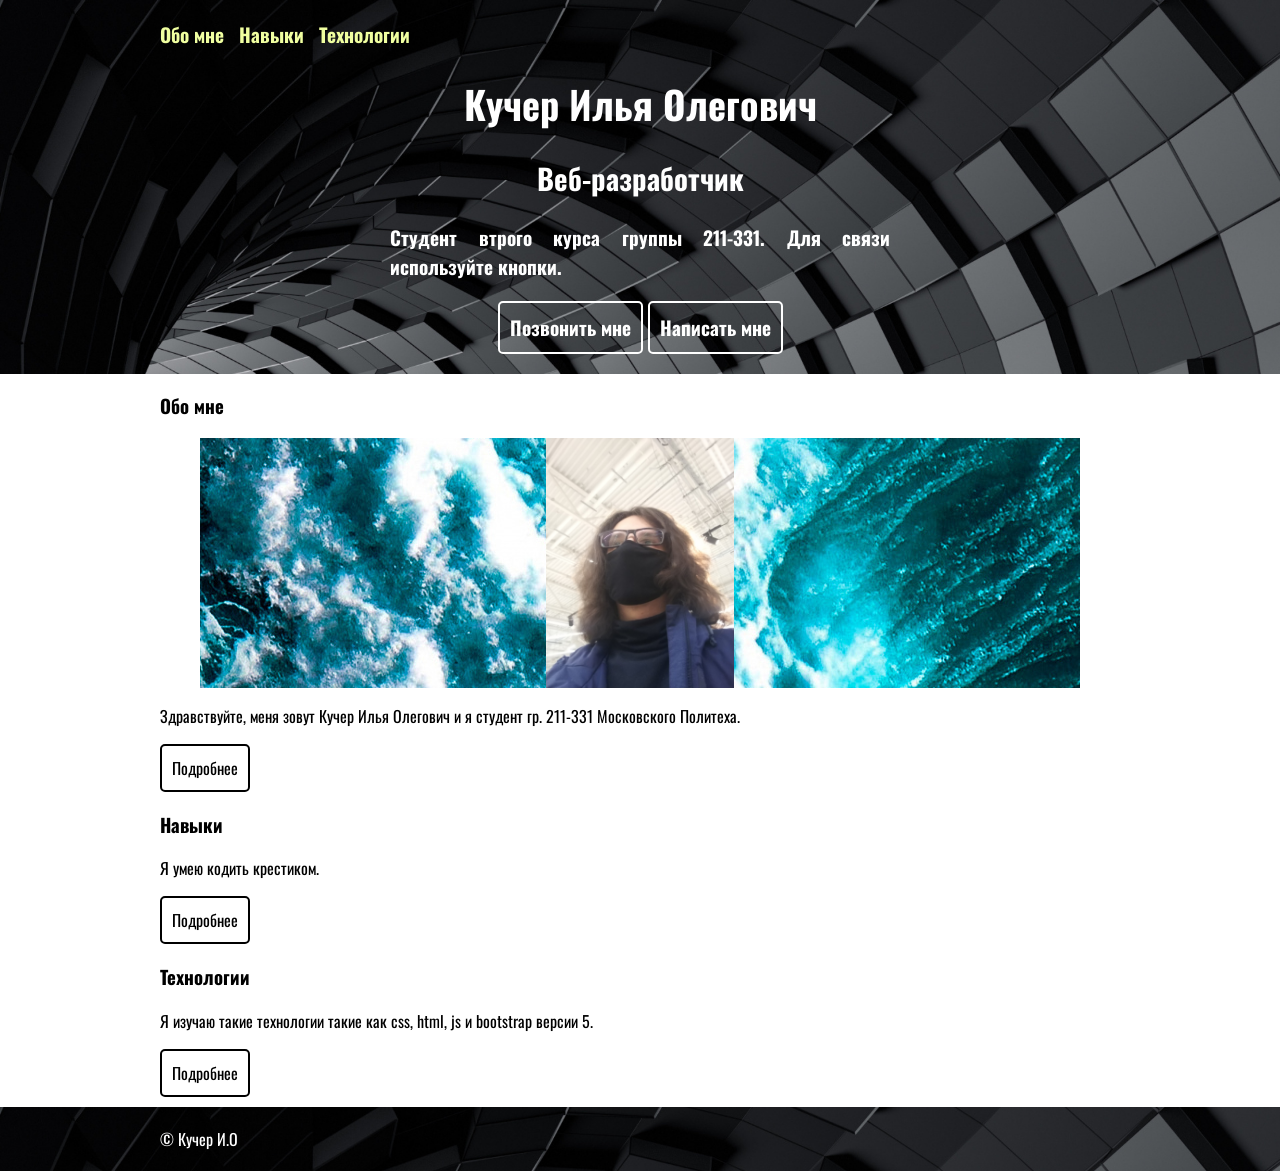
<file: lab1/index.html>
<!DOCTYPE html>
<html lang="ru">

<head>
    <meta charset="UTF-8">
    <title>Веб-разработчик Кучер И.О.</title>
    <link rel="stylesheet" href="style.css">
    <link rel="preconnect" href="https://fonts.googleapis.com">
    <link rel="preconnect" href="https://fonts.gstatic.com" crossorigin>
    <link href="https://fonts.googleapis.com/css2?family=Oswald:wght@300&display=swap" rel="stylesheet">
</head>

<body>
    <header class="header">
        <div class="container">
            <nav class="main-menu">
                <ul>
                    <li><a href="#about"> Обо мне</a></li>
                    <li><a href="#skills">Навыки</a></li>
                    <li><a href="#technologies">Технологии</a></li>
                </ul>
            </nav>
        </div>
        <div class="text-center">
            <h1>Кучер Илья Олегович</h1>
            <h2>Веб-разработчик</h2>
            <p class="w-50 mx-auto">Студент втрого курса группы 211-331. Для связи используйте кнопки.</p>
            <a class="btn contact-me-btn btn" href="tel:88005553535">Позвонить мне</a>
            <a class="btn contact-me-btn btn" href="mailto:kucher.iliya@yandex.ru">Написать мне</a>
        </div>
    </header>

    <main>
        <div class="container">
            <section id="about">
                <h3>Обо мне</h3>
                <figure class="avatar">
                    <img src="images/person.jpg" alt="person">
                </figure>
                <p>Здравствуйте, меня зовут Кучер Илья Олегович и я студент гр. 211-331 Московского Политеха.</p>
                <a href="about.html" class="btn"> Подробнее</a>
            </section>

            <section id="skills">
                <h3>Навыки</h3>
                <p>Я умею кодить крестиком.</p>
                <a href="skills.html" class="btn">Подробнее</a>
            </section>

            <section id="technologies">
                <h3>Технологии</h3>
                <p>Я изучаю такие технологии такие как css, html, js и bootstrap версии 5.</p>
                <a href="technologies.html" class="btn">Подробнее</a>
            </section>
        </div>
    </main>

    <footer class="footer">
        <div class="container">
            &copy; Кучер И.О
        </div>
    </footer>
</body>

</html>
</file>
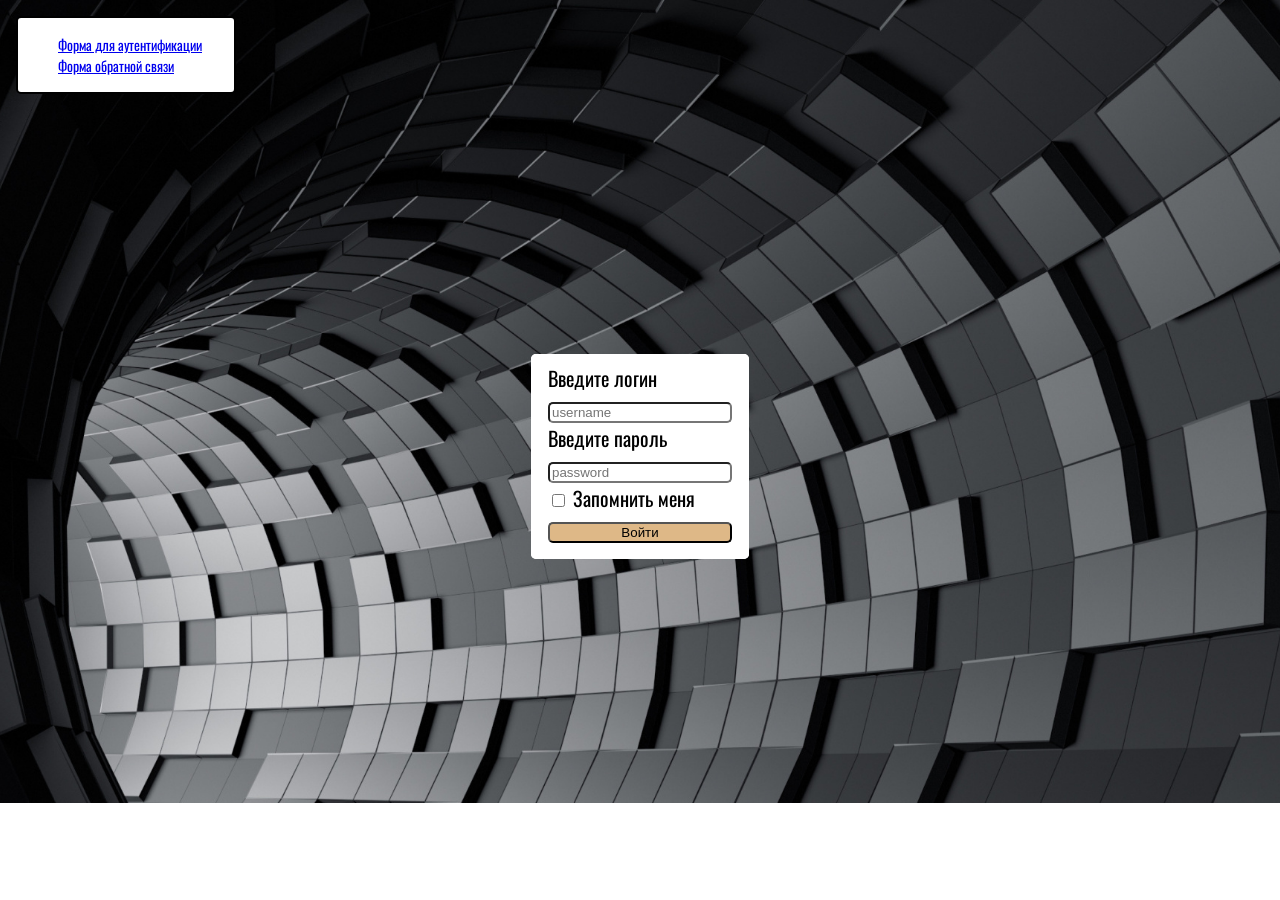
<file: lab2/index.html>
<!DOCTYPE html>
<html lang="ru">

<head>
	<meta charset="UTF-8">
	<meta http-equiv="X-UA-Compatible" content="IE=edge">
	<meta name="viewport" content="width=device-width, initial-scale=1.0">
	<title>Форма для аутентификации</title>
	<link rel="stylesheet" href="style.css">
	<link rel="preconnect" href="https://fonts.googleapis.com">
	<link rel="preconnect" href="https://fonts.gstatic.com" crossorigin>
	<link href="https://fonts.googleapis.com/css2?family=Oswald:wght@300&display=swap" rel="stylesheet">
</head>

<body>
	<main>
		<div class="section1">
			<div>
				<nav>
					<ul>
						<li class="li"><a href="index.html">Форма для аутентификации</a></li>
						<li class="li"><a href="index1.html">Форма обратной связи</a></li>
					</ul>
				</nav>
			</div>
		</div>
		<div class="section2 flex-center">
			<fieldset class="fieldset1 input-field">
				<form method="post" action="https://httpbin.org/post" enctype="multipart/form-data">
					<div>
						<label for="login">Введите логин</label>
						<br>
						<input class="input1" type="text" id="login" name="login" placeholder="username" required>
					</div>
					<div>
						<label for="password">Введите пароль</label>
						<br>
						<input class="input1" type="text" id="password" name="password" placeholder="password" required>
					</div>
					<div>
						<input type="checkbox" name="remember_me" id="remember_me" value="true">
						<label for="remember_me">Запомнить меня</label>
					</div>
					<button class="btn" type="submit">Войти</button>
				</form>
			</fieldset>
		</div>
	</main>
</body>

</html>
</file>
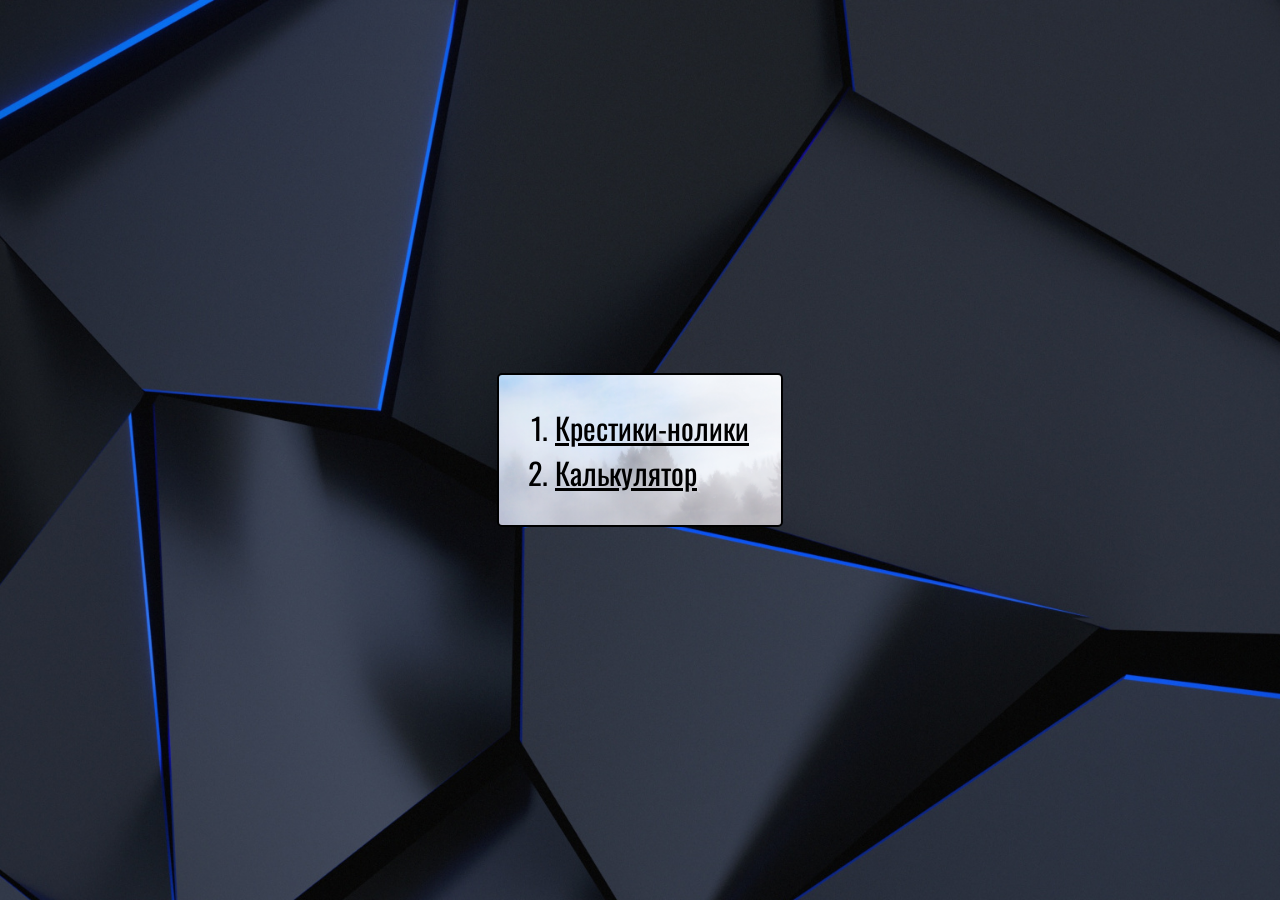
<file: lab4/index.html>
<!DOCTYPE html>
<html lang="ru">

<head>
    <meta charset="UTF-8">
    <meta name="viewport" content="width=device-width, initial-scale=1.0">
    <title>Лабораторная работа №4 | ОВТ</title>
    <link rel="stylesheet" href="style.css">
    <link href="https://fonts.googleapis.com/css2?family=Oswald:wght@300&display=swap" rel="stylesheet">
</head>

<body>
    <main>
        <div>
            <ol>
                <li>
                    <a href="tic-tac-toe/index.html">Крестики-нолики</a>
                </li>
                <li>
                    <a href="calc/index.html">Калькулятор</a>
                </li>
            </ol>
        </div>
    </main>
</body>

</html>
</file>
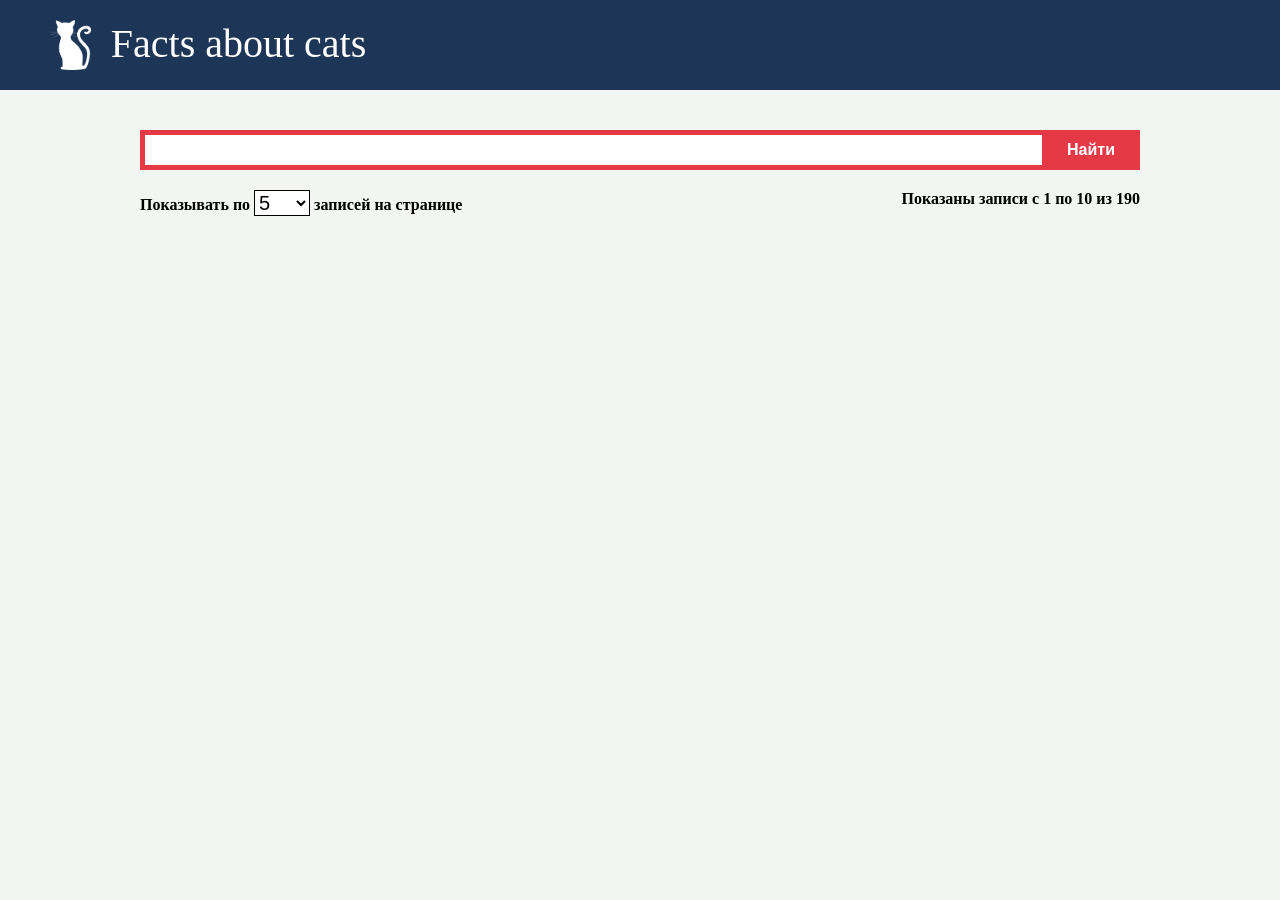
<file: lab5/index.html>
<!DOCTYPE html>
<html lang="en">

<head>
    <meta charset="UTF-8">
    <meta name="viewport" content="width=device-width, initial-scale=1.0">
    <title>Cats facts</title>
    <link rel="stylesheet" href="style.css">
    <script defer src="main.js"></script>
</head>

<body>
    <header class="header">
        <nav>
            <img class="logo" src="images/cat_white.png" alt="logo">
            <div class="title">Facts about cats</div>
        </nav>
    </header>
    <main>
        <div class="container">
            <!-- Элемент поиска -->
            <div class="search-container">
                <!-- Поле поиска и автодополнения -->
                <div class="search-form">
                    <input type="text" class="search-field">
                    <!--  Список элементов для автодополнения запроса -->
                    <div class="list-auto-completion hidden" id="list"
                        data-url="http://cat-facts-api.std-900.ist.mospolytech.ru/autocomplete">

                    </div>
                </div>
                <button class="search-btn">Найти</button>

            </div>
            <div class="pagination-info">
                <span>
                    Показывать по
                    <select name="per-page" class="per-page-btn">
                        <option selected>5</option>
                        <option>10</option>
                        <option>15</option>
                        <option>20</option>
                        <option>25</option>
                        <option>50</option>
                        <option>100</option>
                    </select>
                    записей на странице
                </span>
                <span class="current-interval-info">
                    Показаны записи с <span class="current-interval-start">1</span> по <span
                        class="current-interval-end">10</span> из <span class="total-count">190</span>
                </span>
            </div>
            <div class="facts-list" data-url="http://cat-facts-api.std-900.ist.mospolytech.ru/facts">
                <!-- Список фактов -->
            </div>
            <div class="pagination">
                <!-- Навигация по страницам -->
            </div>
        </div>
    </main>
</body>

</html>
</file>
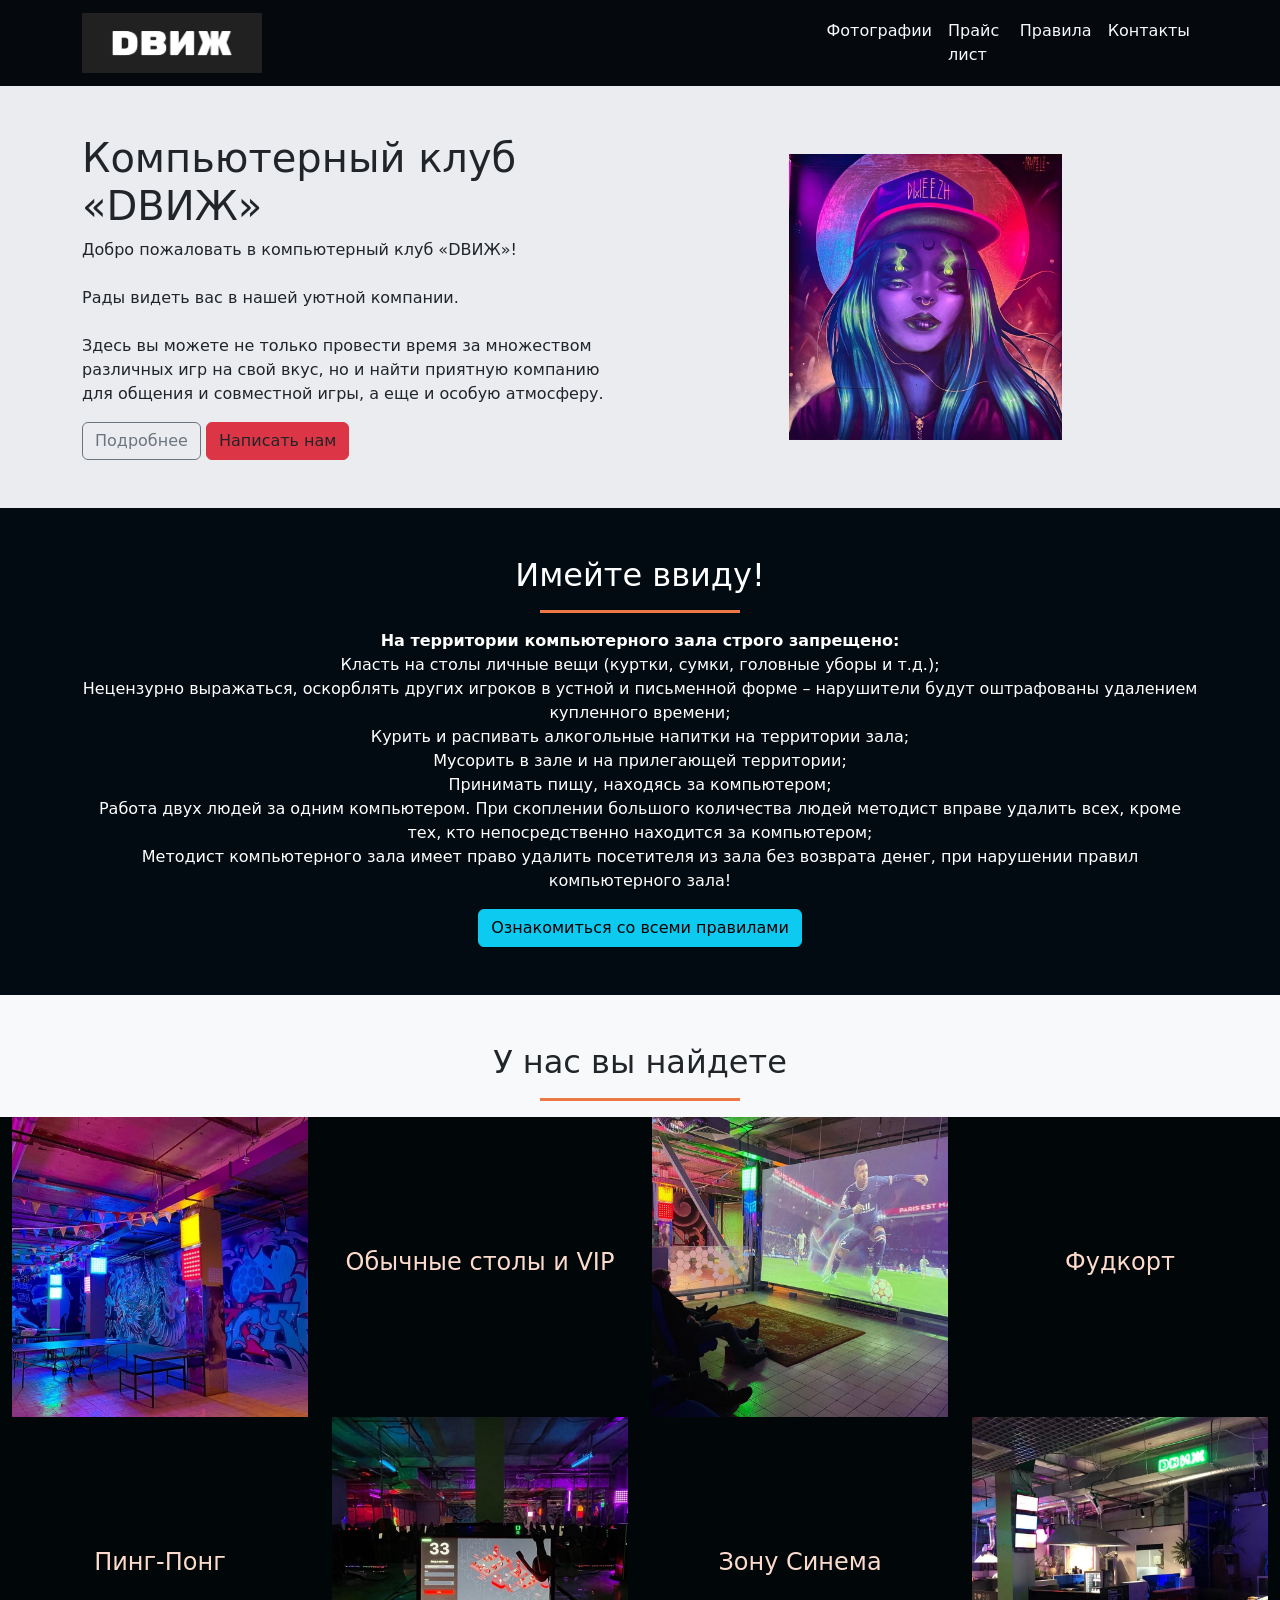
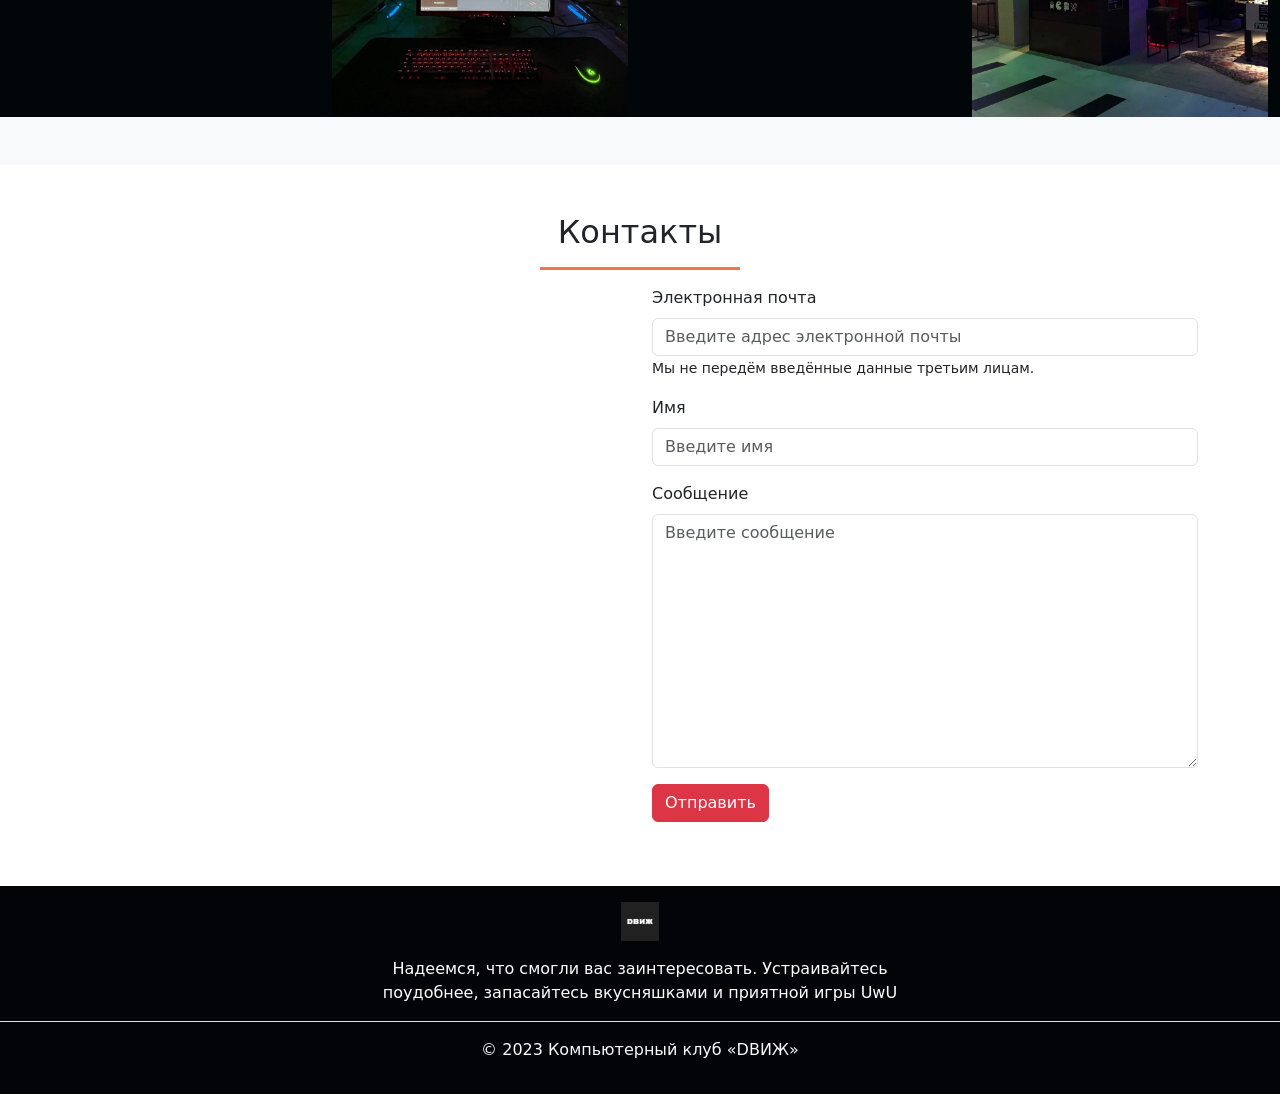
<file: lab6/index.html>
<!doctype html>
<html lang="ru">

<head>
    <meta charset="utf-8">
    <meta name="viewport" content="width=device-width, initial-scale=1">
    <title>Компьютерный клуб «DВИЖ»</title>
    <link href="https://cdn.jsdelivr.net/npm/bootstrap@5.2.2/dist/css/bootstrap.min.css" rel="stylesheet"
        integrity="sha384-Zenh87qX5JnK2Jl0vWa8Ck2rdkQ2Bzep5IDxbcnCeuOxjzrPF/et3URy9Bv1WTRi" crossorigin="anonymous">
    <link rel="stylesheet" href="https://cdn.jsdelivr.net/npm/bootstrap-icons@1.10.2/font/bootstrap-icons.css">
    <link rel="stylesheet" href="style.css">
</head>

<body>
    <header class="background-color-header">
        <nav class="navbar navbar-expand-lg">
            <div class="container">
                <a class="navbar-brand" href="#">
                    <img class="w-25" src="images/dvizh.jpg" alt="logo">
                </a>
                <button class="navbar-toggler" type="button" data-bs-toggle="collapse"
                    data-bs-target="#navbarSupportedContent" aria-controls="navbarSupportedContent"
                    aria-expanded="false" aria-label="Toggle navigation">
                    <span class="navbar-toggler-icon"></span>
                </button>
                <div class="collapse navbar-collapse justify-content-end" id="navbarSupportedContent">
                    <ul class="navbar-nav mb-2 mb-lg-0">
                        <li class="nav-item">
                            <a class="nav-link text-light" href="#">Фотографии</a>
                        </li>
                        <li class="nav-item">
                            <a class="nav-link text-light" href="#">Прайс лист</a>
                        </li>
                        <li class="nav-item">
                            <a class="nav-link text-light" href="#">Правила</a>
                        </li>
                        <li class="nav-item">
                            <a class="nav-link text-light" href="#">Контакты</a>
                        </li>
                    </ul>
                </div>
            </div>
        </nav>
    </header>

    <main>
        <section class="hero py-5">
            <div class="container">
                <div class="row">
                    <div class="col-lg-6">
                        <h1>Компьютерный клуб «DВИЖ»</h1>
                        <p>Добро пожаловать в компьютерный клуб «DВИЖ»!
                            <br><br>
                            Рады видеть вас в нашей уютной компании.
                            <br><br>
                            Здесь вы можете не только провести время за множеством различных игр на свой вкус, но и найти приятную компанию для
                            общения и совместной игры, а еще и особую атмосферу.
                        </p>
                        <button class="btn btn-outline-secondary">Подробнее</button>
                        <button class="btn btn-danger text-dark">Написать нам</button>
                    </div>
                    <div class="col-lg-6 d-flex justify-content-center align-items-center">
                        <img class="img-fluid w-50" src="images/girlll.о.png" alt="web-dev">
                    </div>
                </div>
            </div>
        </section>

        <section class="call-to-action py-5">
            <div class="container text-center">
                <h2>Имейте ввиду!</h2>
                <div class="heading-line mx-auto my-3"></div>
                <p><strong>На территории компьютерного зала строго запрещено:</strong>
                    <br>
                    Класть на столы личные вещи (куртки, сумки, головные уборы и т.д.);
                    <br>
                    Нецензурно выражаться, оскорблять других игроков в устной и письменной форме – нарушители будут оштрафованы удалением купленного времени;
                    <br>
                    Курить и распивать алкогольные напитки на территории зала;
                    <br>
                    Мусорить в зале и на прилегающей территории;
                    <br>
                    Принимать пищу, находясь за компьютером;
                    <br>
                    Работа двух людей за одним компьютером. При скоплении большого количества людей методист вправе удалить всех, кроме тех, кто непосредственно находится за компьютером;
                    <br>
                    Методист компьютерного зала имеет право удалить посетителя из зала без возврата денег, при нарушении правил компьютерного зала!
                </p>
                <button class="btn btn-info">Ознакомиться со всеми правилами</button>
            </div>
        </section>

        <section class="technologies bg-light">
            <div class="container-fluid py-5">
                <h2 class="text-center">У нас вы найдете</h2>
                <div class="heading-line mx-auto my-3"></div>
                <div class="row background-color">
                    <div class="col-lg-3 col-md-6 d-flex justify-content-center align-items-center">
                        <img class="img-fluid" src="images/XXXL.jpg" alt="html_image">
                    </div>
                    <div class="col-lg-3 col-md-6 d-flex justify-content-center align-items-center">
                        <h4>Обычные столы и VIP</h4>
                    </div>
                    <div class="col-lg-3 col-md-6 d-flex justify-content-center align-items-center">
                        <img class="img-fluid" src="images/sinema.jpg" alt="js_image">
                    </div>
                    <div class="col-lg-3 col-md-6 d-flex justify-content-center align-items-center">
                        <h4>Фудкорт</h4>
                    </div>
                    <div class="col-lg-3 col-md-6 d-flex justify-content-center align-items-center">
                        <h4>Пинг-Понг</h4>
                    </div>
                    <div class="col-lg-3 col-md-6 d-flex justify-content-center align-items-center">
                        <img class="img-fluid" src="images/priority-headline-background.png" alt="bootstrap_image">
                    </div>
                    <div class="col-lg-3 col-md-6 d-flex justify-content-center align-items-center">
                        <h4>Зону Синема</h4>
                    </div>
                    <div class="col-lg-3 col-md-6 d-flex justify-content-center align-items-center">
                        <img class="img-fluid" src="images/food.jpg" alt="http_image">
                    </div>
                </div>
            </div>
        </section>

        <section class="contacts py-5 ">
            <h2 class="text-center">Контакты</h2>
            <div class="heading-line mx-auto my-3"></div>

            <div class="container">
                <div class="row">
                    <div class="col-lg-6">
                        <iframe
                            src="https://www.google.com/maps/embed?pb=!1m14!1m8!1m3!1d1674.8653415122712!2d37.76142054006201!3d55.92030010695488!3m2!1i1024!2i768!4f13.1!3m3!1m2!1s0x46b531944c211987%3A0x44a8bfc4ac3b9e8b!2z0KTRgNC10LPQsNGC!5e0!3m2!1sru!2sru!4v1682502131804!5m2!1sru!2sru"
                            width="100%" height="500" style="border:0;" allowfullscreen="" loading="lazy"
                            referrerpolicy="no-referrer-when-downgrade"></iframe>
                    </div>
                    <div class="col-lg-6">
                        <form class="mt-5 mt-lg-0">
                            <div class="mb-3">
                                <label for="email" class="form-label">Электронная почта</label>
                                <input type="email" class="form-control" id="email"
                                    placeholder="Введите адрес электронной почты">
                                <small>Мы не передём введённые данные третьим лицам.</small>
                            </div>
                            <div class="mb-3">
                                <label for="username" class="form-label">Имя</label>
                                <input type="text" class="form-control" id="username" placeholder="Введите имя">
                            </div>
                            <div class="mb-3">
                                <label for="msg" class="form-label">Сообщение</label>
                                <textarea class="form-control" id="msg" placeholder="Введите сообщение"
                                    rows="10"></textarea>
                            </div>
                            <div class="mb-3 text-lg-start text-center">
                                <button class="btn btn-danger" type="buttton">Отправить</button>
                            </div>
                        </form>
                    </div>
                </div>
            </div>
        </section>
    </main>

    <footer class="footer py-3 text-center">
        <img class="size" src="images/dvizh1.jpg" alt="logo">
        <div class="container">
            <div class="row">
                <p class="col-lg-6 mx-auto mt-3 text-white text-center">Надеемся, что смогли вас заинтересовать.
                    Устраивайтесь поудобнее, запасайтесь вкусняшками и приятной игры UwU</p>
            </div>
        </div>
        <div class="border-top">
            <p class="text-light mt-3">&COPY; 2023 Компьютерный клуб «DВИЖ»</p>
        </div>
    </footer>

    <script src="https://cdn.jsdelivr.net/npm/bootstrap@5.2.2/dist/js/bootstrap.bundle.min.js"
        integrity="sha384-OERcA2EqjJCMA+/3y+gxIOqMEjwtxJY7qPCqsdltbNJuaOe923+mo//f6V8Qbsw3"
        crossorigin="anonymous"></script>
</body>

</html>
</file>
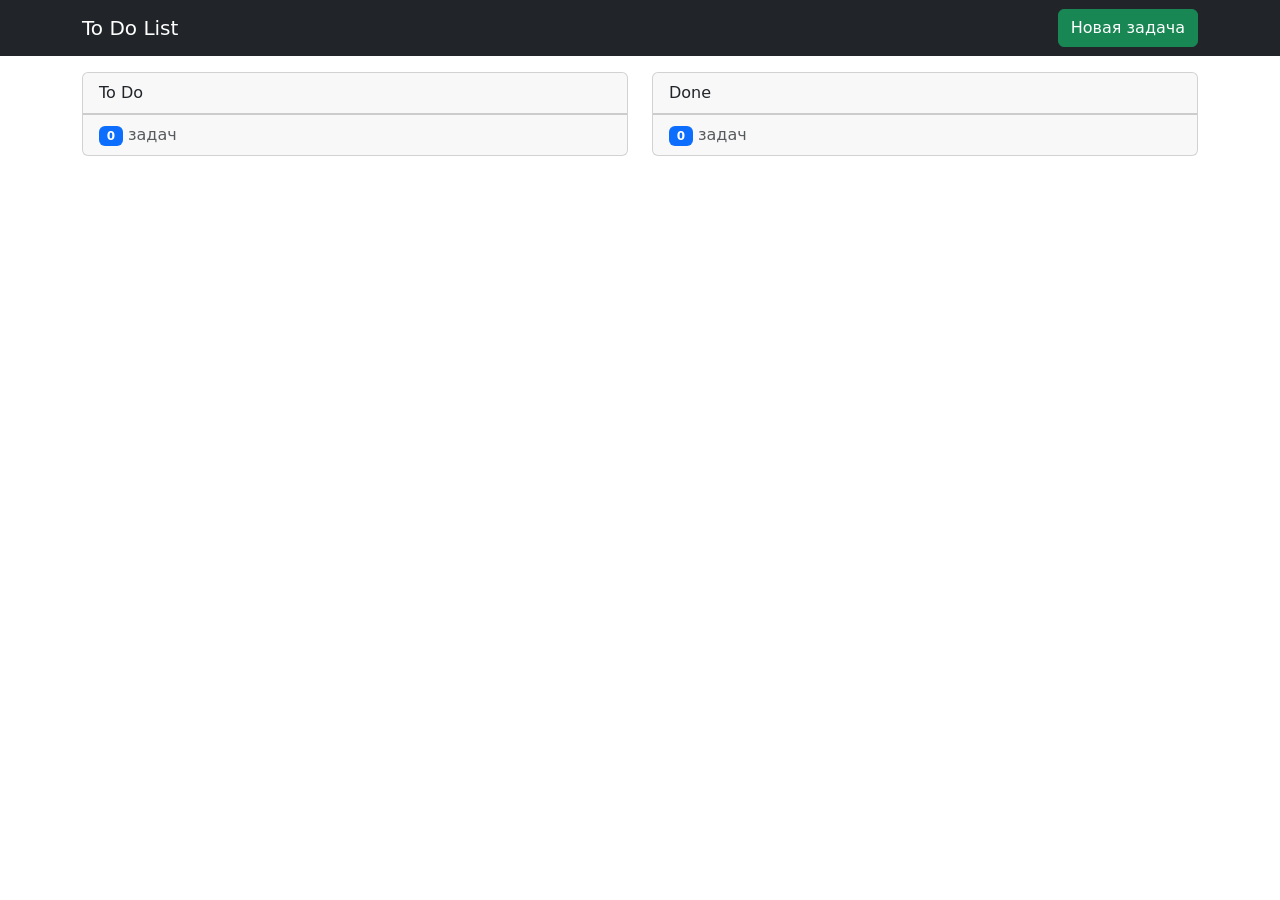
<file: to-do-list/index.html>
<!doctype html>
<html lang="ru">

<head>
    <!-- Required meta tags -->
    <meta charset="utf-8">
    <meta name="viewport" content="width=device-width, initial-scale=1 shrink-to-fit=no">
    <link href="https://cdn.jsdelivr.net/npm/bootstrap@5.3.0-alpha1/dist/css/bootstrap.min.css" rel="stylesheet"
        integrity="sha384-GLhlTQ8iRABdZLl6O3oVMWSktQOp6b7In1Zl3/Jr59b6EGGoI1aFkw7cmDA6j6gD" crossorigin="anonymous">
    <!-- <link rel="stylesheet" href="https://cdnjs.cloudflare.com/ajax/libs/font-awesome/css/font-awesome/6.2.1/css/fontawesome.min.css"> -->
    <link rel="stylesheet" href="https://cdn.jsdelivr.net/npm/bootstrap-icons@1.10.3/font/bootstrap-icons.css">
    <link rel="stylesheet" href="style.css">
    <script src="script.js" defer></script>
    <title>To Do List</title>
</head>

<body>
    <header>
        <nav class="navbar bg-dark" data-bs-theme="dark">
            <div class="container">
                <a class="navbar-brand" href="#">To Do List</a>
                <button class="btn btn-success ms-auto" type="button" data-bs-toggle="modal" data-bs-target="#new-task"
                    data-action="create">Новая задача</button>
            </div>
        </nav>
    </header>

    <!-- Уведомления -->
    <div class="alerts">
        <div class="alert alert-success alert-dismissible fade show d-none" role="alert">
            Успешно!
            <button type="button" class="btn-close" data-bs-dismiss="alert" aria-label="Close"></button>
        </div>

        <div class="alert alert-danger alert-dismissible fade show d-none" role="alert">
            Ошибка: <span class="error"></span>
            <button type="button" class="btn-close" data-bs-dismiss="alert" aria-label="Close"></button>
        </div>
    </div>

    <!-- Контент -->
    <div class="container mt-3">
        <div class="row ">
            <div class="col-6">
                <div class="card">
                    <div class="card-header">
                        To Do
                    </div>
                    <div class="card-body p-0" id="ToDo">
                        <ul class="list-group list-group-flush">

                        </ul>
                    </div>
                    <div class="card-footer text-muted">
                        <span class="counter-tasks badge text-bg-primary">0</span> задач
                    </div>
                </div>
            </div>

            <div class="col-6">
                <div class="card">
                    <div class="card-header">
                        Done
                    </div>
                    <div class="card-body p-0" id="Done">
                        <ul class="list-group list-group-flush">

                        </ul>
                    </div>
                    <div class="card-footer text-muted">
                        <span class="counter-tasks badge text-bg-primary">0</span> задач
                    </div>
                </div>
            </div>
        </div>
    </div>

    <!-- Модальное окно Новая задача -->
    <div class="modal fade" id="new-task" tabindex="-1" aria-labelledby="newTaskLabel" aria-hidden="true">
        <div class="modal-dialog modal-dialog-centered modal-lg">
            <div class="modal-content">
                <div class="modal-header">
                    <h1 class="modal-title fs-5" id="newTaskLabel">Создание новой задачи</h1>
                    <button type="button" class="btn-close" data-bs-dismiss="modal" aria-label="Close"></button>
                </div>
                <div class="modal-body">
                    <form>
                        <div class="row mb-3">
                            <div class="col-md-4">
                                <label for="task-name" class="col-form-label">Название задачи</label>
                            </div>
                            <div class="col-md-8">
                                <input class="form-control" type="text" id="task-name" name="task-name">
                            </div>
                        </div>

                        <div class="row mb-3">
                            <div class="col-md-4">
                                <label for="task-desc" class="col-form-label">Описание задачи</label>
                            </div>
                            <div class="col-md-8">
                                <textarea class="form-control" type="text" id="task-desc" name="task-desc" cols="30"
                                    rows="10"></textarea>
                            </div>
                        </div>

                        <div class="row mb-3">
                            <div class="col-md-4">
                                <label for="task-status" class="col-form-label">Статус</label>
                            </div>
                            <div class="col-md-8">
                                <select class="form-select" id="task-status" name="task-status">
                                    <option value="to-do">To Do</option>
                                    <option value="done">Done</option>
                                </select>
                            </div>
                        </div>
                        <input type="hidden" name="action">
                        <input type="hidden" name="task-id">
                    </form>
                </div>
                <div class="modal-footer">
                    <button type="button" class="btn btn-secondary" data-bs-dismiss="modal">Отмена</button>
                    <button type="button" class="btn btn-primary create-new-task"
                        data-bs-dismiss="modal">Создать</button>
                </div>
            </div>
        </div>
    </div>

    <!-- Модальное окно Удаление задачи -->
    <div class="modal fade" id="del-task" tabindex="-1" aria-labelledby="delTaskLabel" aria-hidden="true">
        <div class="modal-dialog modal-dialog-centered modal-lg">
            <div class="modal-content">
                <div class="modal-header">
                    <h1 class="modal-title fs-5" id="delTaskLabel">Удаление задачи</h1>
                    <button type="button" class="btn-close" data-bs-dismiss="modal" aria-label="Close"></button>
                </div>
                <div class="modal-body">
                    <p>Вы уверены, что хотите удалить задачу
                        <span class="name-task"></span> ?
                    </p>
                    <form>
                        <input type="hidden" name="task-id">
                    </form>
                </div>
                <div class="modal-footer">
                    <button type="button" class="btn btn-secondary" data-bs-dismiss="modal">Нет</button>
                    <button type="button" class="btn btn-danger delete-task-btn" data-bs-dismiss="modal">Да</button>
                </div>
            </div>
        </div>
    </div>

    <!-- шаблон задачи -->
    <template id="task-template">
        <li class="list-group-item d-flex task">
            <div class="task-name"></div>
            <div class="actions ms-auto">
                <i class="bi bi-arrow-left arrow"></i>
                <i class="bi bi-eye" data-bs-toggle="modal" data-bs-target="#new-task" data-action="show"></i>
                <i class="bi bi-pencil-fill" data-bs-toggle="modal" data-bs-target="#new-task" data-action="edit"></i>
                <i class="bi bi-trash3" data-bs-toggle="modal" data-bs-target="#del-task"></i>
                <i class="bi bi-arrow-right arrow"></i>
            </div>
        </li>
    </template>

    <!-- Скрипты -->
    <script src="https://cdn.jsdelivr.net/npm/bootstrap@5.3.0-alpha1/dist/js/bootstrap.bundle.min.js"
        integrity="sha384-w76AqPfDkMBDXo30jS1Sgez6pr3x5MlQ1ZAGC+nuZB+EYdgRZgiwxhTBTkF7CXvN"
        crossorigin="anonymous"></script>
</body>

</html>
</file>
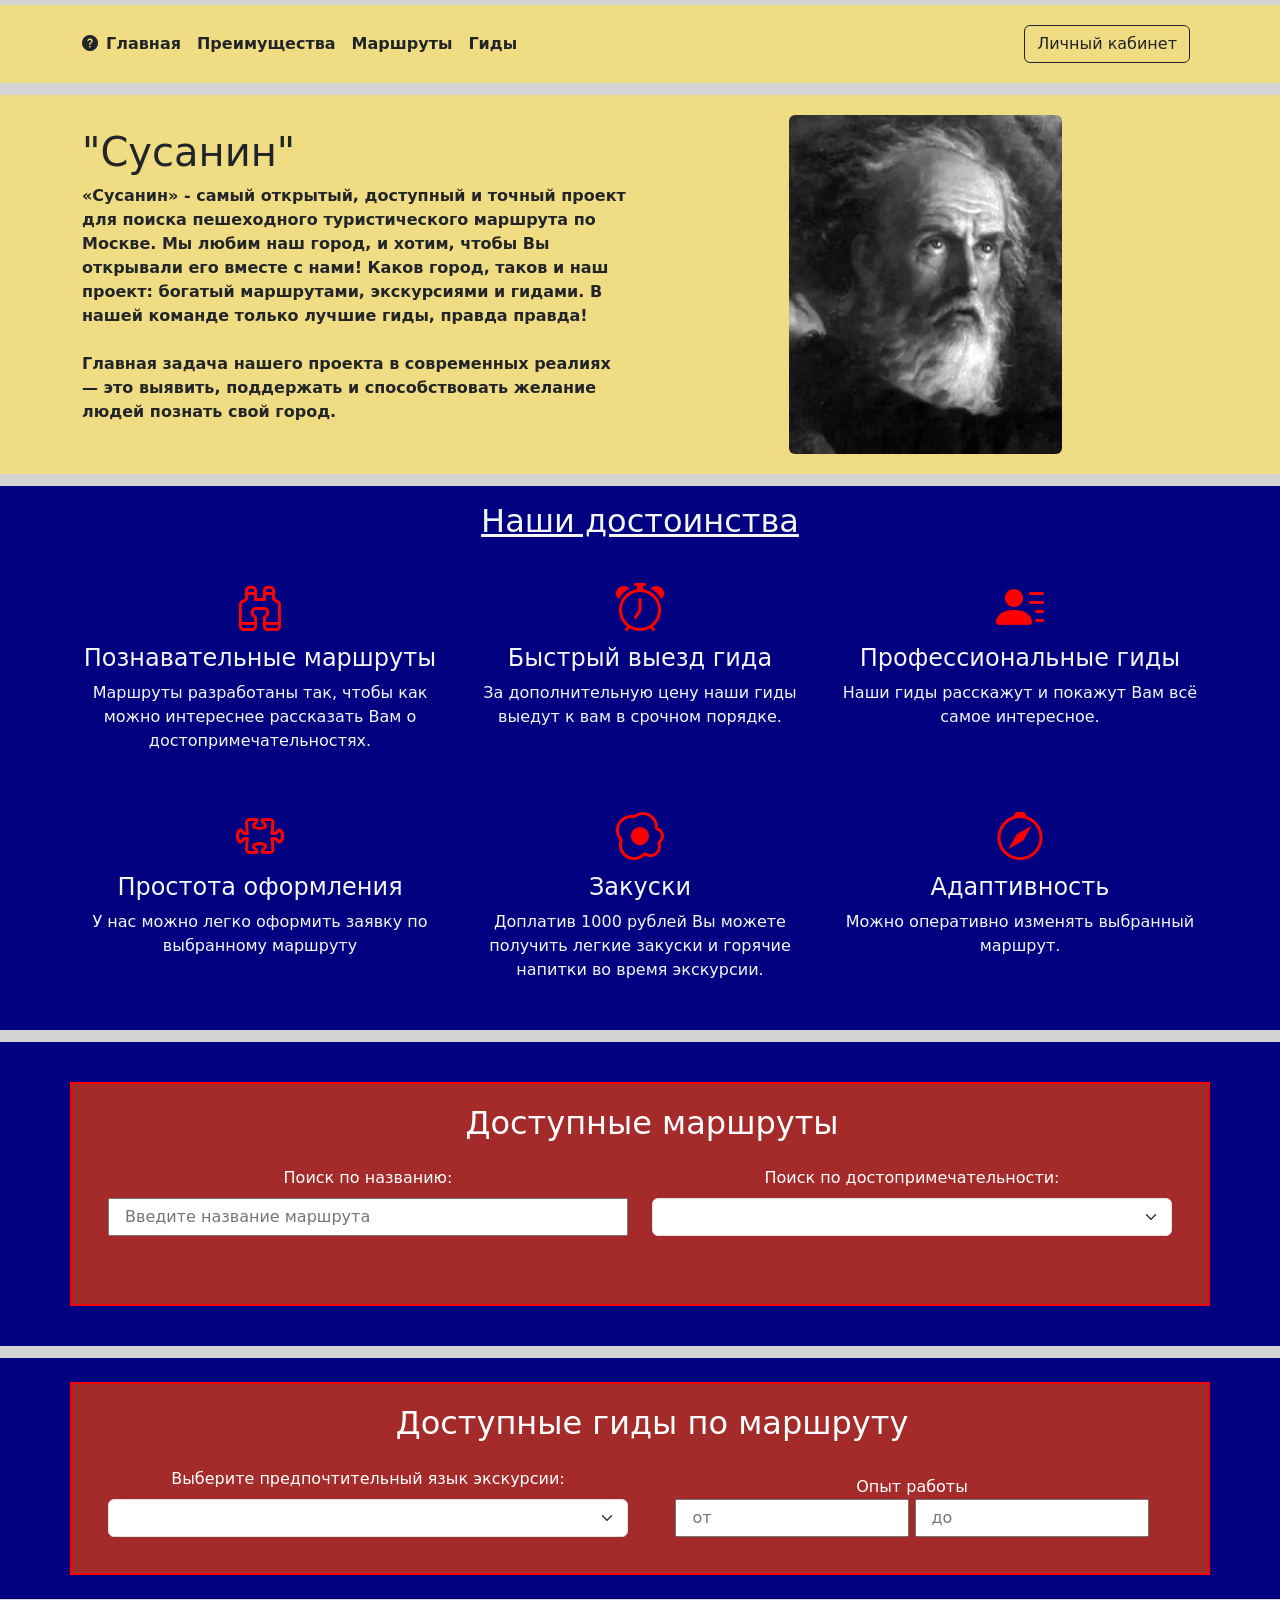
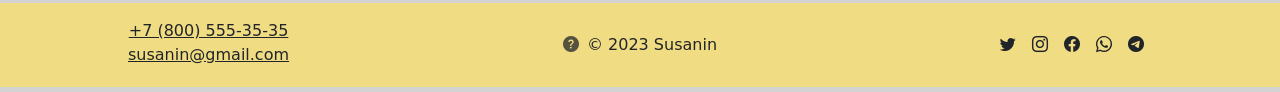
<file: webdev-exam-2023-1-k1odg/index.html>
<!DOCTYPE html>
<html lang="ru">

<head>
	<!-- Обязательные метатеги -->
	<meta charset="UTF-8">
	<meta http-equiv="X-UA-Compatible" content="IE=edge">
	<!-- Адаптивный метатег -->
	<meta name="viewport" content="width=device-width, initial-scale=1">
	<!-- Название веб-страницы -->
	<title>«Сусанин»</title>
	<!-- Иконка сайцта -->
	<link rel="icon" href="images/sus.jpg" type="image/x-icon">
	<!-- Подключение шрифтов Google Fonts -->
	<link rel="preconnect" href="https://fonts.googleapis.com">
	<link rel="preconnect" href="https://fonts.gstatic.com" crossorigin>
	<link href="https://fonts.googleapis.com/css2?family=Oswald:wght@300&display=swap" rel="stylesheet">
	<!-- Подключение Bootstrap СSS -->
	<link href="https://cdn.jsdelivr.net/npm/bootstrap@5.0.1/dist/css/bootstrap.min.css" rel="stylesheet"
		integrity="sha384-+0n0xVW2eSR5OomGNYDnhzAbDsOXxcvSN1TPprVMTNDbiYZCxYbOOl7+AMvyTG2x" crossorigin="anonymous">
	<!-- Подключение Bootstrap Icons -->
	<link rel="stylesheet" href="https://cdn.jsdelivr.net/npm/bootstrap-icons@1.10.3/font/bootstrap-icons.css">
	<!-- Подключение файла CSS -->
	<link rel="stylesheet" href="styles/main.css">
	<!-- Подключение JS -->
	<script defer src="main.js"></script>
</head>

<body class="body-color">
	<!-- Потолок сайта -->
	<header class="py-3 text-white header-color mb-2">
		<nav class="container">
			<div class="d-flex flex-wrap align-items-center justify-content-center justify-content-lg-start">
				<a href="/" class="d-flex align-items-center mb-2 mb-lg-0 text-dark text-decoration-none">
					<i class="bi bi-question-circle-fill"></i>
				</a>
				<ul class="fw-bold nav col-12 col-lg-auto me-lg-auto mb-2 justify-content-center mb-md-0">
					<li><a href="#" class="nav-link px-2 text-dark">Главная</a></li>
					<li><a href="#" class="nav-link px-2 text-dark">Преимущества</a></li>
					<li><a href="#" class="nav-link px-2 text-dark">Маршруты</a></li>
					<li><a href="#" class="nav-link px-2 text-dark">Гиды</a></li>
				</ul>
				<div class="d-flex flex-wrap align-items-center justify-content-center">
					<button type="button" class="btn btn-outline-dark me-2 my-1">Личный кабинет</button>
				</div>
			</div>
		</nav>
	</header>

	<!-- Содержимое сайта -->
	<main>
		<!-- Блок с изображением и описанием компании. -->
		<section class="info-section mb-2 py-3">
			<div class="container">
				<div class="row d-flex justify-content-center align-items-center">
					<div class="col-sm-12 col-md-6">
						<h1>"Сусанин"</h1>
						<p class="fw-bold">
							«Сусанин» - самый открытый, доступный и точный проект для поиска пешеходного
							туристического маршрута по Москве. Мы любим наш город, и хотим, чтобы Вы открывали его вместе с
							нами! Каков город, таков и наш проект: богатый маршрутами, экскурсиями и гидами. В
							нашей команде только лучшие гиды, правда правда!<br>
							<br>
							
                            Главная задача нашего проекта в современных реалиях — это выявить, поддержать и способствовать желание людей познать свой город.
						</p>
					</div>
					<div class="col-sm-12 col-md-6 my-1">
						<img class="img-fluid w-50 rounded mx-auto d-block" src="images/sus.jpg" alt="logo">
					</div>
				</div>
			</div>
		</section>

		<!-- Блок с информацией о достоинствах вашей компании (структура этого блока
		выбирается по усмотрению студента, однако обязательным условием является
		использование Bootstrap Grid System). -->
		<section class="advantage-section mb-2 py-3">
			<div class="container">
				<h2 class="text-center text-decoration-underline t">Наши достоинства</h2>
				<div class="heading-line mx-auto my-3"></div>
				<div class="row">
					<div class="col-lg-4 col-md-6 text-center py-3">
						<i class="bi bi-binoculars bi-font-size"></i>
						<h4>Познавательные маршруты</h4>
						<p>Маршруты разработаны так, чтобы как можно интереснее рассказать Вам о
							достопримечательностях.</p>
					</div>
					<div class="col-lg-4 col-md-6 text-center py-3">
						<i class="bi bi-alarm bi-font-size"></i>
						<h4>Быстрый выезд гида</h4>
						<p>За дополнительную цену наши гиды выедут к вам в срочном порядке.</p>
					</div>
					<div class="col-lg-4 col-md-6 text-center py-3">
						<i class="bi bi-person-lines-fill bi-font-size"></i>
						<h4>Профессиональные гиды</h4>
						<p>Наши гиды расскажут и покажут Вам всё самое интересное. </p>
					</div>
					<div class="col-lg-4 col-md-6 text-center py-3">
						<i class="bi bi-puzzle bi-font-size"></i>
						<h4>Простота оформления</h4>
						<p>У нас можно легко оформить заявку по выбранному маршруту</p>
					</div>
					<div class="col-lg-4 col-md-6 text-center py-3">
						<i class="bi bi-egg-fried bi-font-size"></i>
						<h4>Закуски</h4>
						<p>Доплатив 1000 рублей Вы можете получить легкие закуски и горячие напитки во время экскурсии.</p>
					</div>
					<div class="col-lg-4 col-md-6 text-center py-3">
						<i class="bi bi-compass bi-font-size"></i>
						<h4>Адаптивность</h4>
						<p>Можно оперативно изменять выбранный маршрут.</p>
					</div>
				</div>
			</div>
		</section>

		<!-- Cекция доступных маршрутов. -->
		<section class="list-of-walking-routes routes-section mb-2 py-3 ">
			<div class="container my-4">
                <h2 class="text-center ms-4 fs-2">Доступные маршруты</h2>
                <form class="row align-items-end text-center py-3 px-3">
                    <div class="col-12 col-md-6">
                        <div class="search-field-item">
                            <span id="label-search-field">Поиск по названию:</span>
                            <!-- поиск по названию маршрута -->
                            <input type="text" class="search-field mt-2" placeholder="Введите название маршрута">
                        </div>
                    </div>
                    <!-- поиск по достопримечательности -->
                    <div class="col-12 col-md-6">
                        <span id="selector-search-field">Поиск по достопримечательности:</span>
                        <select name="landmark-select" id="landmark-select" class="landmark-select form-select mt-2">
                            <!-- селектор для выбора достопримечательности -->
                            <option value="" selected></option>
                        </select>
                    </div>
                </form>
                <div class="table-walking-routes">
                    <!-- таблица с доступными пешеходными маршрутами -->
                </div>
                <div class="pagination-bar d-flex justify-content-center py-3">
                    <!-- Здесь будет располагаться навигация по страницам -->
                </div>
            </div>
		</section>

		<!-- Cекция гидов на выбранном маршруте -->
        <section class="list-of-guides search-gid-to-rout" id="list-of-guides">
            <div class="container my-4">
                <h2 class="text-center ms-4 fs-2">Доступные гиды по маршруту <span class="guides-name-of-route"></span>
                </h2>
                <form class="row align-items-end text-center py-3 px-3">
                    <div class="col-12 col-md-6 justify-content-start">
                        <span id="selector-language-guides">Выберите предпочтительный язык экскурсии:</span>
                        <select name="guides-select" id="guides-select" class="guides-select form-select mt-2">
                            <option value="" selected></option>
                        </select>
                    </div>
                    <div class="col-12 col-md-6">
                        <span>Опыт работы</span>
                        <div class="experience-from-to text-center">
                            <input type="text" class="experience-from" id="experience-from" placeholder="от">
                            <input type="text" class="experience-to" id="experience-to" placeholder="до">
                        </div>
                    </div>
                </form>
                <div class="table-guides">
                    <!-- таблица с гидами -->
                </div>
            </div>
        </section>
	</main>

	<!-- Контейнер для уведомлений -->
    <div class="alert-container"></div>

	<!-- модальное окно для создания заявки -->
    <div class="modal fade" id="createRequest" tabindex="-1" aria-labelledby="exampleModalLabel" aria-hidden="true">
        <div class="modal-dialog">
            <div class="modal-content">
                <div class="modal-header">
                    <h1 class="modal-title fs-5">
                        <!-- название модального окна -->
                        <span class="name-modal">Оформление заявки</span>
                    </h1>
                    <button type="button" class="btn-close" data-bs-dismiss="modal"></button>
                </div>
                <div class="modal-body">
                    <!-- тело модального окна -->
                    <!-- форма для более удобного взаимодействия модальным окном -->
                    <form class="needs-validation was-validated">
                        <div class="row mb-3">
                            <label class="col-md-4 col-form-label" for="fio-guide">ФИО гида:</label>
                            <div class="col-md-8">
                                <input class="form-control-plaintext" type="text" id="fio-guide" name="fio-guide"
                                    value="" disabled>
                            </div>
                            <input type="hidden" name="idGuide" id="idGuide">
                            <input type="hidden" name="priceGuide" id="priceGuide">
                        </div>
                        <div class="row mb-3">
                            <label class="col-md-4 col-form-label" for="route-name">Название маршрута:</label>
                            <div class="col-md-8">
                                <textarea class="form-control-plaintext" type="text" id="route-name" name="route-name"
                                    value="" disabled></textarea>
                            </div>
                            <input type="hidden" name="idRoute" id="idRoute">

                        </div>
                        <div class="row">
                            <div class="col-12 col-lg-4">
                                <label class="col-form-label" for="excursion-date">Дата<br>экскурсии:</label>
                                <input class="form-control" type="date" id="excursion-date" name="excursion-date"
                                    value="" required>
                                <small>Дата заявки должна быть больше текущей даты.</small>
                                <div class="invalid-feedback">
                                    Пожалуйста, выберите дату экскурсии
                                </div>
                            </div>
                            <div class="col-12 col-lg-4">
                                <label class="col-form-label" for="start-time">Время<br>начала:</label>
                                <input class="form-control" type="time" id="start-time" name="start-time" value="09:00"
                                    step="1800" min="9:00" max="23:00" required>
                                <small>Экскурсии доступны с 9 до 23 с интервалом в 30 минут.</small>
                                <div class="invalid-feedback">
                                    Пожалуйста, выберите время экскурсии
                                </div>
                            </div>
                            <div class="col-12 col-lg-4">
                                <label class="col-form-label" for="duration">Длительность<br>экскурсии:</label>
                                <select class="form-select" name="duration" id="duration" required>
                                    <option value="1" selected>1 час</option>
                                    <option value="2">2 часа</option>
                                    <option value="3">3 часа</option>
                                </select>
                                <div class="invalid-feedback">
                                    Пожалуйста, выберите длительность экскурсии
                                </div>
                            </div>
                        </div>
                        <div class="row">
                            <div class="col-12 col-lg-5 mb-3">
                                <label class="col-form-label" for="number-of-people">Количество человек:</label>
                                <select class="form-select" name="number-of-people" id="number-of-people" required>
                                    <option value="1" selected>1 человек</option>
                                    <option value="2">2 человека</option>
                                    <option value="3">3 человека</option>
                                    <option value="4">4 человека</option>
                                    <option value="5">5 человек</option>
                                    <option value="6">6 человек</option>
                                    <option value="7">7 человек</option>
                                    <option value="8">8 человек</option>
                                    <option value="9">9 человек</option>
                                    <option value="10">10 человек</option>
                                    <option value="11">11 человек</option>
                                    <option value="12">12 человек</option>
                                    <option value="13">13 человек</option>
                                    <option value="14">14 человек</option>
                                    <option value="15">15 человек</option>
                                    <option value="16">16 человек</option>
                                    <option value="17">17 человек</option>
                                    <option value="18">18 человек</option>
                                    <option value="19">19 человек</option>
                                    <option value="20">20 человек</option>
                                </select>
                                <div class="invalid-feedback">
                                    Пожалуйста, укажите количество человек
                                </div>
                            </div>
                        </div>
                        <div class="row">
                            <div class="col-12">
                                <span>Дополнительные опции:</span>
                            </div>
                            <div class="col-12 col-lg-6 mb-3">
                                <div class="option-1">
                                    <div class="form-check">
                                        <input class="form-check-input" type="checkbox" value="" id="option-1"
                                            name="option-1">
                                        <label class="form-check-label" for="option-1">
                                            Опция 1
                                        </label>
                                    </div>
                                    <div class="description">Описание опции</div>
                                    <input class="form-control-plaintext" type="text" value="" id="discount-amount-1"
                                        name="discount-amount-1" disabled>
                                </div>
                            </div>
                            <div class="col-12 col-lg-6 mb-3">
                                <div class="option-2">
                                    <div class="form-check">
                                        <input class="form-check-input" type="checkbox" value="" id="option-2"
                                            name="option-2">
                                        <label class="form-check-label" for="option-2">
                                            Опция 2
                                        </label>
                                    </div>
                                    <div class="description">Описание опции</div>
                                    <input class="form-control-plaintext" type="text" value="" id="discount-amount-2"
                                        name="discount-amount-2" disabled>
                                </div>
                            </div>
                            <div class="row mb-3">
                                <label class="col-md-4 col-form-label" for="total-cost">Итоговая стоимость:</label>
                                <div class="col-md-8">
                                    <input class="form-control-plaintext" type="text" id="total-cost" name="total-cost"
                                        value="Пожалуйста, заполните все поля" disabled>
                                </div>
                            </div>
                        </div>
                    </form>
                </div>
                <div class="modal-footer">
                    <!-- Футер модального окна -->
                    <button type="button" class="btn btn-secondary" data-bs-dismiss="modal" id="buttonCancel">
                        Отмена
                    </button>
                    <!-- data-bs-dismiss="modal" удаляется или добавляется в js, чтобы облегчить управление модальным окном -->
                    <button type="button" class="btn btn-primary" id="buttonSendRequest">
                        Отправить
                    </button>
                </div>
            </div>
        </div>
    </div>

    <!-- Добавление шаблона всплывающего уведомления -->
    <template id="alert-template">
        <div class="alert-item d-flex justify-content-center">
            <div class="alert alert-warning alert-dismissible fade show d-flex" role="alert" id="alertSetStyle">
                <span class="text-alert-item text-center"></span>
                <button type="button" class="btn-close" data-bs-dismiss="alert" aria-label="Close"></button>
            </div>
        </div>
    </template>

    <!-- Добавление шаблона таблицы доступных пешеходных маршрутов -->
    <template id="table-of-walking-routes">
        <div class="row">
            <div class="col-12 col-lg-3">
                <div class="name fs-4">
                    Название
                </div>
            </div>
            <div class="col-12 col-lg-4">
                <div class="desc fs-4">
                    Описание
                </div>
            </div>
            <div class="col-12 col-lg-3">
                <div class="main-object fs-4">
                    Основные объекты
                </div>
            </div>
            <div class="col-12 col-lg-2">
                <div class="choose fs-4">
                    Выбрать
                </div>
            </div>
        </div>
    </template>

    <!-- Добавление шаблона таблицы гидов по выбранному маршруту -->
    <template id="table-of-guides">
        <div class="row text-center">
            <div class="col-12 d-flex justify-content-center col-lg-2">
                <div class="img d-flex justify-content-center fs-4">
                    Гид
                </div>
            </div>
            <div class="col-12 col-lg-2">
                <div class="name fs-4">
                    ФИО
                </div>
            </div>
            <div class="col-12 col-lg-2">
                <div class="lang fs-4">
                    Языки
                </div>
            </div>
            <div class="col-12 col-lg-2">
                <div class="exp fs-4">
                    Опыт работы
                </div>
            </div>
            <div class="col-12 col-lg-2">
                <div class="price fs-4">
                    Стоимость услуг в час
                </div>
            </div>
            <div class="col-12 col-lg-2">
                <div class="choose fs-4">
                    Выбрать
                </div>
            </div>
        </div>
    </template>

	<!-- Футер сайта -->
	<footer class="d-flex flex-wrap justify-content-center align-items-center py-3 footer-color">
		<!-- Телефон и электронная почта -->
		<div class="d-flex justify-content-start align-items-center col-md-3 text-center mx-3">
			<ul class="list-unstyled mb-1">
				<li>
					<a class="text-dark" href="tel:+78005553535">+7 (800) 555-35-35</a>
				</li>
				<li>
					<a class="text-dark" href="mailto:susanin@gmail.com">susanin@gmail.com</a>
				</li>
			</ul>
		</div>

		<!-- Текст и символ авторского права -->
		<div class="d-flex align-items-center justify-content-center mx-3 col-md-3">
			<a href="/" class="mb-3 me-2 mb-md-0 text-muted text-decoration-none lh-1">
				<i class="bi bi-question-circle-fill"></i>
			</a>
			<span class="text-dark">© 2023 Susanin</span>
		</div>

		<!-- Ссылки на социальные сети -->
		<ul class="nav col-md-3 justify-content-end list-unstyled d-flex mx-3 py-1">
			<li class="mx-2">
				<a class="text-dark" href="#">
					<i class="bi bi-twitter"></i>
				</a>
			</li>
			<li class="mx-2">
				<a class="text-dark" href="#">
					<i class="bi bi-instagram"></i>
				</a>
			</li>
			<li class="mx-2">
				<a class="text-dark" href="#">
					<i class="bi bi-facebook"></i>
				</a>
			</li>
			<li class="mx-2">
				<a class="text-dark" href="#">
					<i class="bi bi-whatsapp"></i>
				</a>
			</li>
			<li class="mx-2">
				<a class="text-dark" href="#">
					<i class="bi bi-telegram"></i>
				</a>
			</li>
		</ul>
	</footer>

	<!-- Подключение main.js -->
	<script src="https://cdn.jsdelivr.net/npm/bootstrap@5.3.0-alpha1/dist/js/bootstrap.bundle.min.js"
        integrity="sha384-w76AqPfDkMBDXo30jS1Sgez6pr3x5MlQ1ZAGC+nuZB+EYdgRZgiwxhTBTkF7CXvN"
        crossorigin="anonymous"></script>

	<!-- Подключение Bootstrap JS -->
	<script src="https://cdn.jsdelivr.net/npm/bootstrap@5.0.1/dist/js/bootstrap.bundle.min.js"
	integrity="sha384-gtEjrD/SeCtmISkJkNUaaKMoLD0//ElJ19smozuHV6z3Iehds+3Ulb9Bn9Plx0x4"
	crossorigin="anonymous"></script>
</body>

</html>
</file>
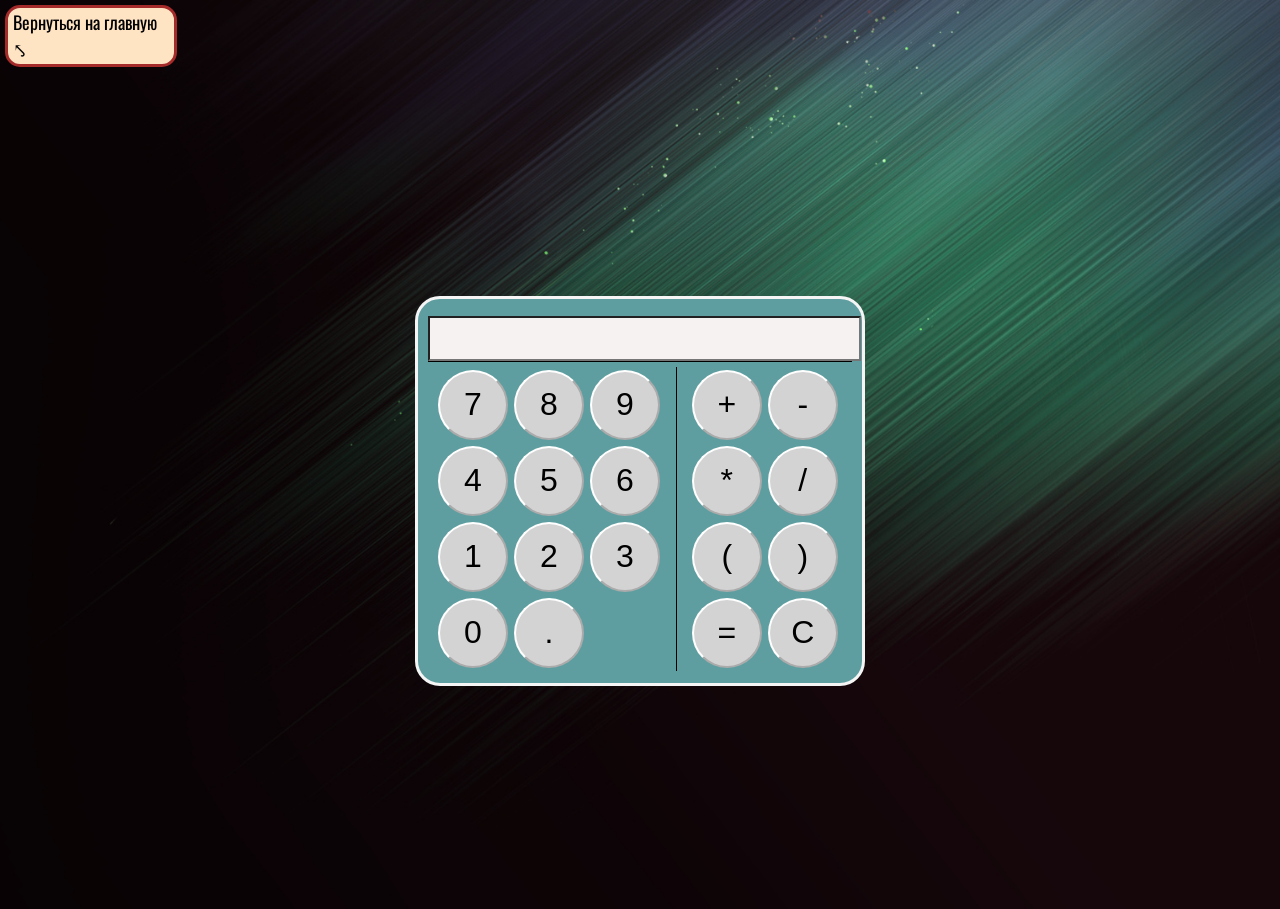
<file: lab4/calc/index.html>
<!DOCTYPE html>
<html lang="ru">

<head>
    <meta charset="UTF-8">
    <meta name="viewport" content="width=device-width, initial-scale=1.0">
    <meta http-equiv="X-UA-Compatible" content="ie=edge">
    <link href="https://fonts.googleapis.com/css2?family=Orbitron&display=swap" rel="stylesheet">
    <link href="https://fonts.googleapis.com/css2?family=Prompt&display=swap" rel="stylesheet">
    <link href="https://fonts.googleapis.com/css2?family=Oswald:wght@300&display=swap" rel="stylesheet">
    <link rel="stylesheet" href="style.css">
    <script src="main.js" defer></script>
    <title>Калькулятор</title>
</head>

<body>
    <header>
        <div class="div-header">
            <a class="a-class" href="../index.html">Вернуться на главную ⤣</a>
        </div>
    </header>
    <main>
        <div class="calc-container calc">
            <div class="screen display">
                <form name="form">
                    <input type="text" name="textview" readonly id="screen">
                </form>
            </div>
            <div class="buttons">
                <div class="digits key-style">
                    <button class="key digit">7</button>
                    <button class="key digit">8</button>
                    <button class="key digit">9</button>
                    <button class="key digit">4</button>
                    <button class="key digit">5</button>
                    <button class="key digit">6</button>
                    <button class="key digit">1</button>
                    <button class="key digit">2</button>
                    <button class="key digit">3</button>
                    <button class="key digit">0</button>
                    <button class="key digit">.</button>
                </div>
                <div class="other key-style">
                    <button class="key operation">+</button>
                    <button class="key operation">-</button>
                    <button class="key operation">*</button>
                    <button class="key operation">/</button>
                    <button class="key bracket">(</button>
                    <button class="key bracket">)</button>
                    <button class="key result">=</button>
                    <button class="key clear">C</button>
                </div>
            </div>
        </div>
    </main>
</body>

</html>
</file>
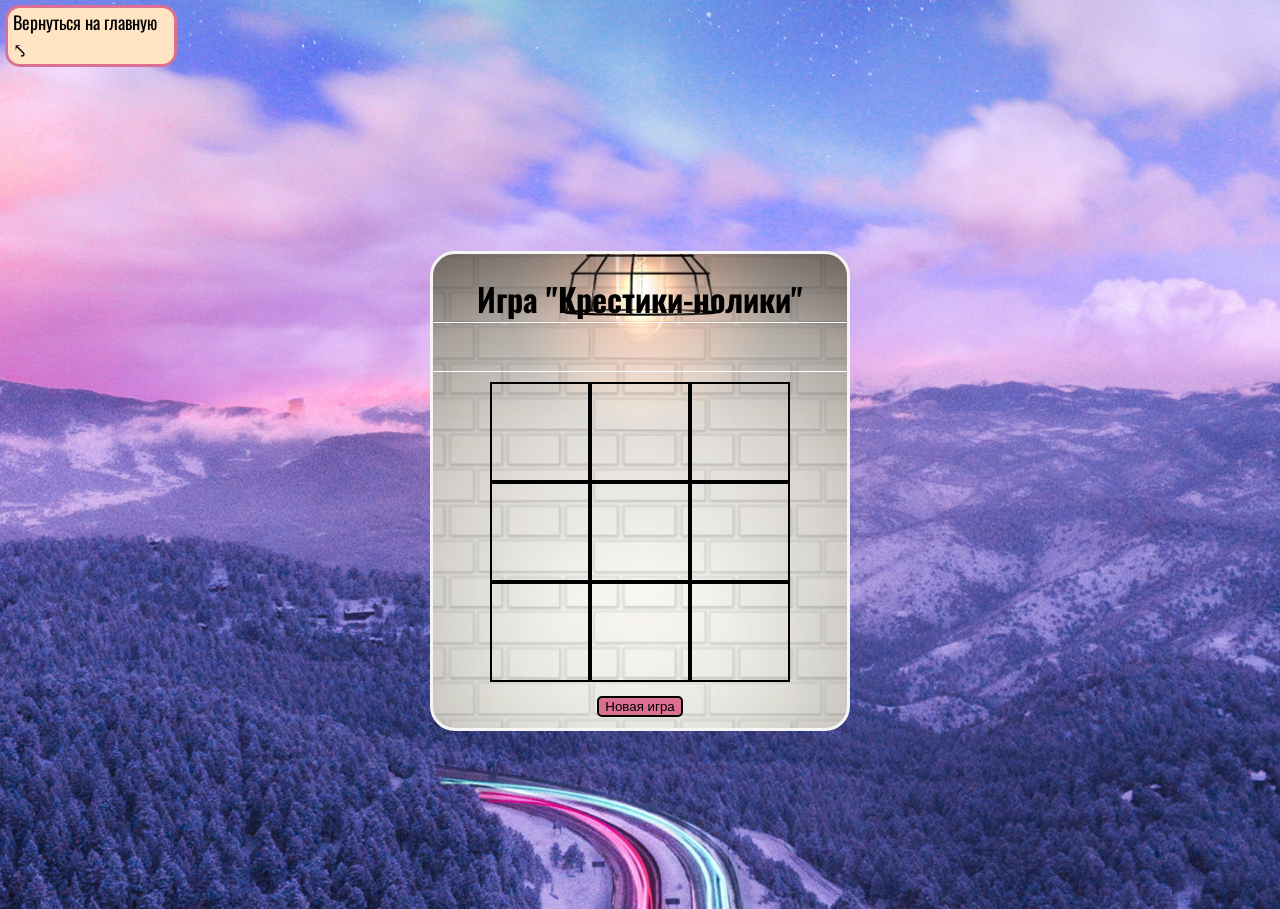
<file: lab4/tic-tac-toe/index.html>
<!DOCTYPE html>
<html lang="ru">

<head>
	<meta charset="UTF-8">
	<meta http-equiv="X-UA-Compatible" content="IE=edge">
	<meta name="viewport" content="width=device-width, initial-scale=1.0">
	<title>Крестики-нолики</title>
	<link rel="stylesheet" href="style.css">
	<link href="https://fonts.googleapis.com/css2?family=Oswald:wght@300&display=swap" rel="stylesheet">
</head>

<body>
	<header>
		<div class="div-header">
			<a class="a-class" href="../index.html">Вернуться на главную ⤣</a>
		</div>
	</header>
	<main>
		<div id="game">
			<div class="game-name">
				<h1>Игра "Крестики-нолики"</h1>
			</div>
			<div class="space">
				<div class="messages"></div>
			</div>
			<div id="board"></div>
			<button class="new-game-btn">Новая игра</button>
		</div>
	</main>
	<script src="main.js"></script>
</body>

</html>
</file>
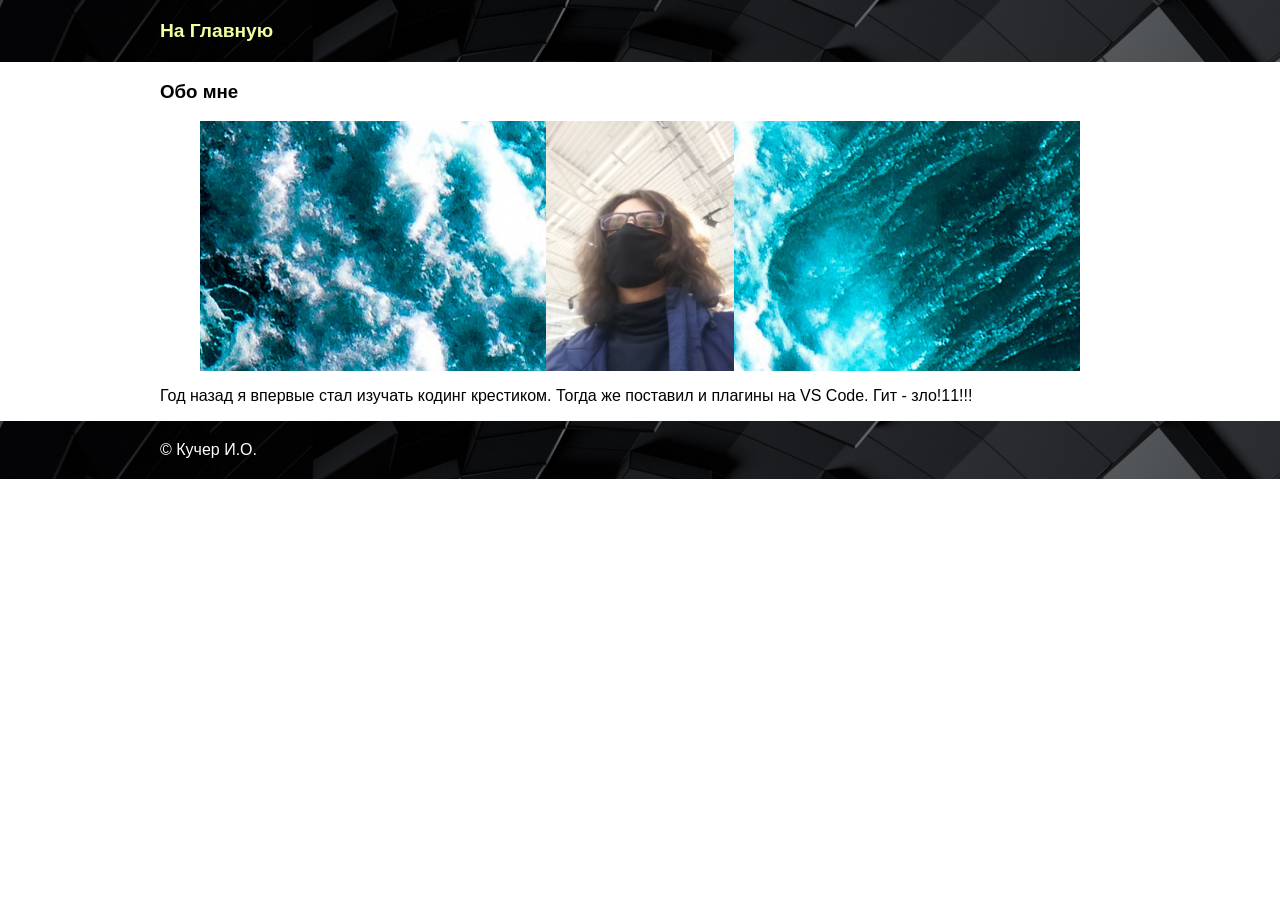
<file: lab1/about.html>
<!DOCTYPE html>
<html lang="ru">

<head>
    <meta charset="UTF-8">
    <title>Веб-разработчик Кучер И.О.</title>
    <link rel="stylesheet" href="style.css">
</head>

<body>
    <header class="header">
        <div class="container">
            <nav class="main-menu">
                <ul>
                    <li><a href="index.html"> На Главную</a></li>
                </ul>
            </nav>
        </div>
    </header>

    <main>
        <div class="container">


            <section id="about">
                <h3>Обо мне</h3>

                <figure class="avatar">
                    <img src="images/person.jpg" alt="person">
                </figure>
                <p>Год назад я впервые стал изучать кодинг крестиком. Тогда же поставил и плагины на VS Code.
                    Гит - зло!11!!!</p>
            </section>
        </div>
    </main>

    <footer class="footer">
        <div class="container">
            &copy; Кучер И.О.
        </div>
    </footer>
</body>

</html>
</file>
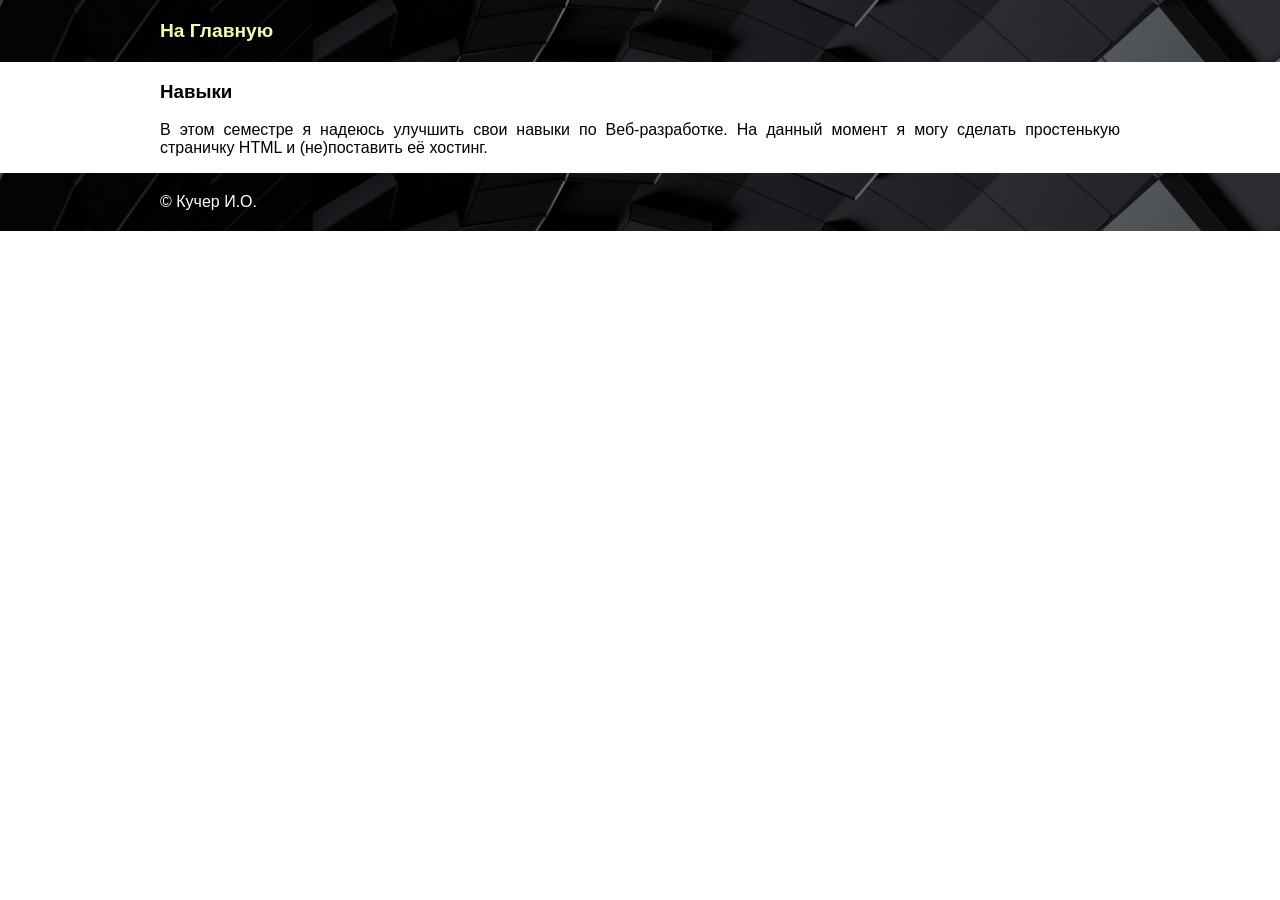
<file: lab1/skills.html>
<!DOCTYPE html>
<html lang="ru">

<head>
    <meta charset="UTF-8">
    <title>Веб-разработчик Кучер И.О.</title>
    <link rel="stylesheet" href="style.css">
</head>

<body>
    <header class="header">
        <div class="container">
            <nav class="main-menu">
                <ul>
                    <li><a href="index.html"> На Главную</a></li>
                </ul>
            </nav>
        </div>
    </header>

    <main>
        <div class="container">

            <section id="skills">
                <h3>Навыки</h3>

                <p>В этом семестре я надеюсь улучшить свои навыки по Веб-разработке. На данный момент я могу сделать
                    простенькую страничку HTML и (не)поставить её хостинг. </p>
            </section>
        </div>
    </main>

    <footer class="footer">
        <div class="container">
            &copy; Кучер И.О.
        </div>
    </footer>
</body>

</html>
</file>
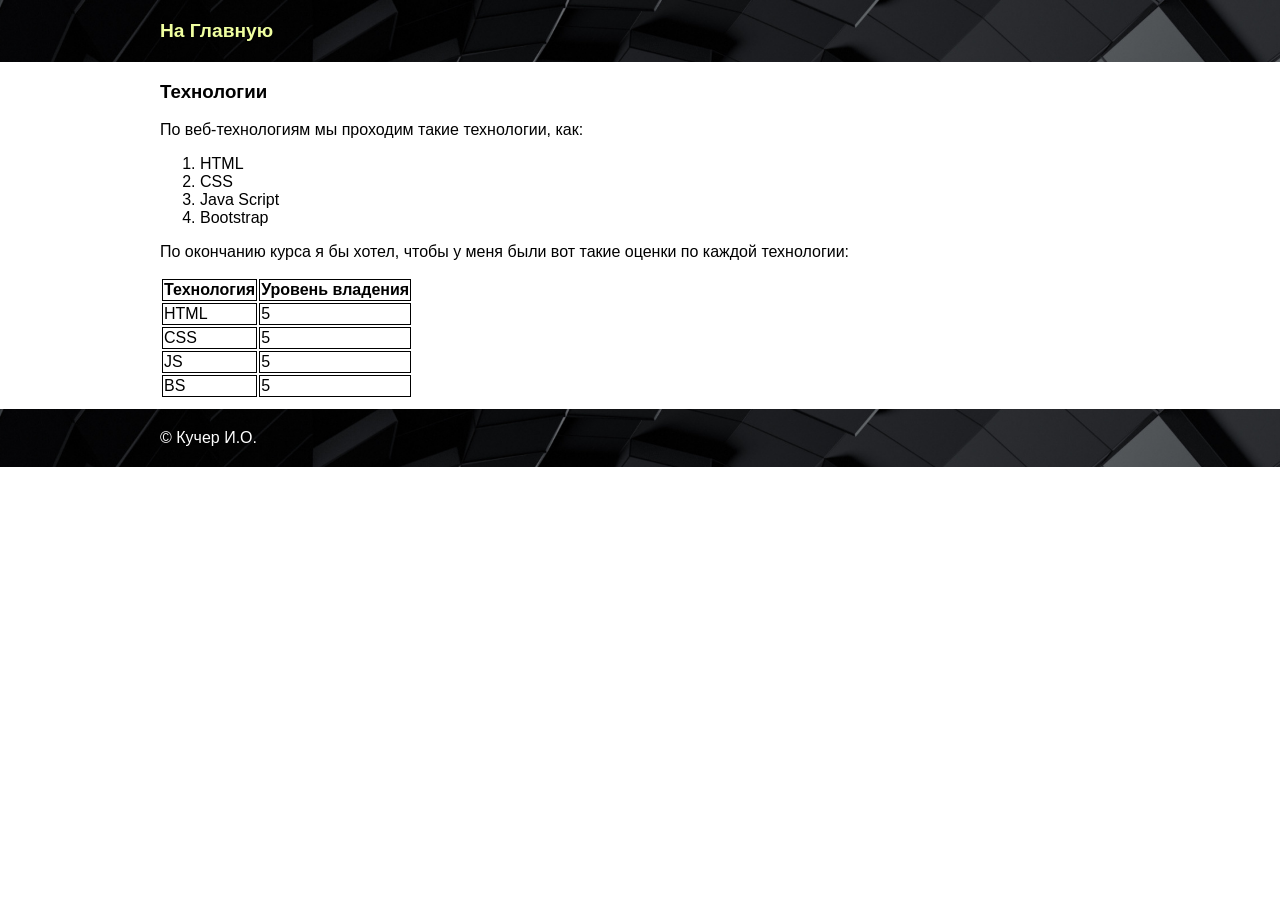
<file: lab1/technologies.html>
<!DOCTYPE html>
<html lang="ru">

<head>
    <meta charset="UTF-8">
    <title>Веб-разработчик Кучер И.О.</title>
    <link rel="stylesheet" href="style.css">
</head>

<body>
    <header class="header">
        <div class="container">
            <nav class="main-menu">
                <ul>
                    <li><a href="index.html"> На Главную</a></li>
                </ul>
            </nav>
        </div>
    </header>

    <main>
        <div class="container">

            <section id="technologies">
                <h3>Технологии</h3>

                <p>По веб-технологиям мы проходим такие технологии, как:</p>
                <ol>
                    <li>HTML</li>
                    <li>CSS</li>
                    <li>Java Script</li>
                    <li>Bootstrap</li>
                </ol>

                <p>По окончанию курса я бы хотел, чтобы у меня были вот такие оценки по каждой технологии:</p>

                <table>
                    <thead>
                        <tr>
                            <th>Технология</th>
                            <th>Уровень владения</th>
                        </tr>
                    </thead>
                    <tbody>
                        <tr>
                            <td>HTML</td>
                            <td>5</td>
                        </tr>
                        <tr>
                            <td>CSS</td>
                            <td>5</td>
                        </tr>
                        <tr>
                            <td>JS</td>
                            <td>5</td>
                        </tr>
                        <tr>
                            <td>BS</td>
                            <td>5</td>
                        </tr>
                    </tbody>
                </table>

            </section>
        </div>
    </main>

    <footer class="footer">
        <div class="container">
            &copy; Кучер И.О.
        </div>
    </footer>
</body>

</html>
</file>
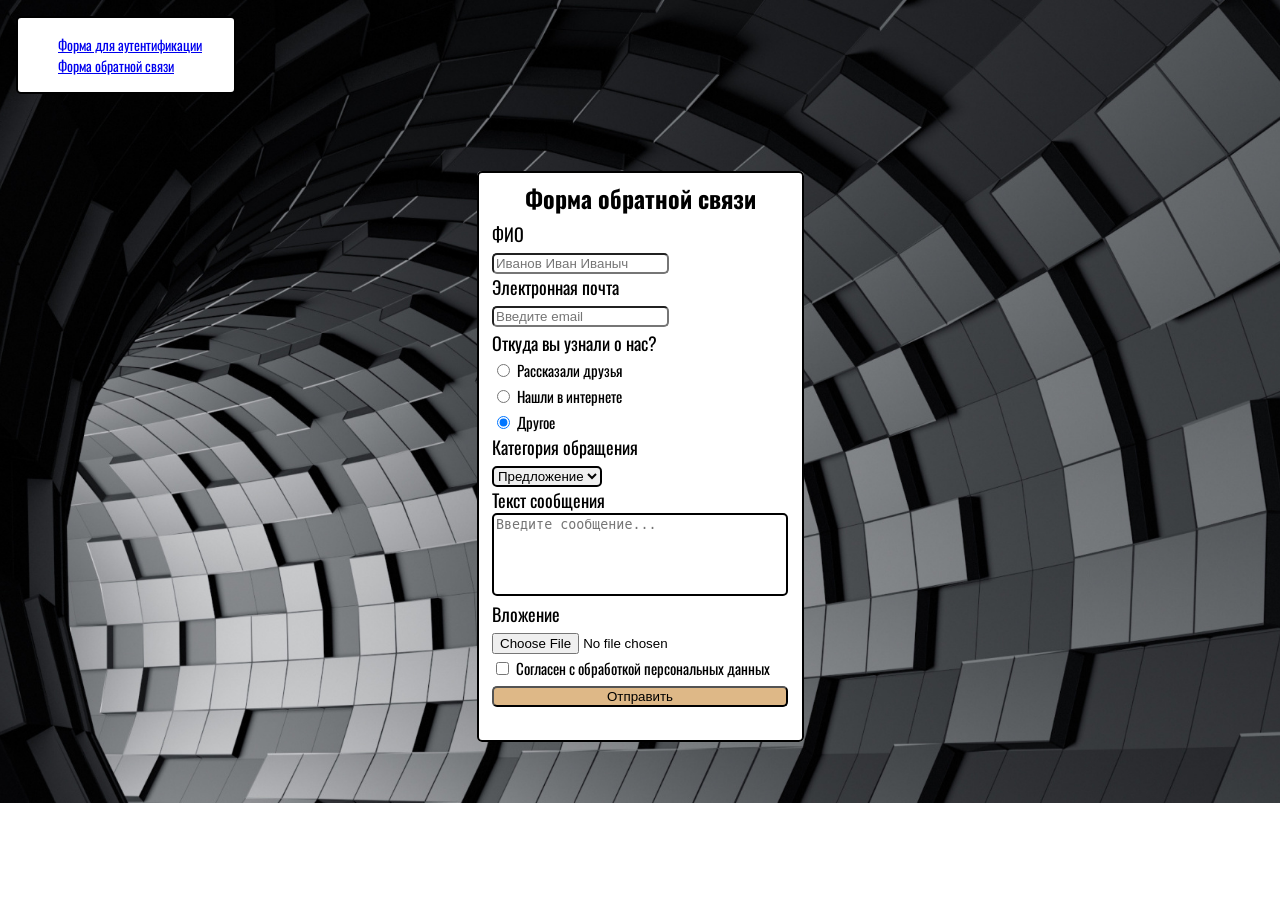
<file: lab2/index1.html>
<!DOCTYPE html>
<html lang="ru">

<head>
	<meta charset="UTF-8">
	<meta http-equiv="X-UA-Compatible" content="IE=edge">
	<meta name="viewport" content="width=device-width, initial-scale=1.0">
	<title>Форма обратной связи</title>
	<link rel="stylesheet" href="style.css">
	<link rel="preconnect" href="https://fonts.googleapis.com">
	<link rel="preconnect" href="https://fonts.gstatic.com" crossorigin>
	<link href="https://fonts.googleapis.com/css2?family=Oswald:wght@300&display=swap" rel="stylesheet">
</head>

<body>
	<main>
		<div class="section1">
			<div>
				<nav>
					<ul>
						<li class="li"><a href="index.html">Форма для аутентификации</a></li>
						<li class="li"><a href="index1.html">Форма обратной связи</a></li>
					</ul>
				</nav>
			</div>
		</div>
		<div class="section2 flex-center">
			<fieldset class="fieldset2">
				<!-- <legend>Форма обратной связи</legend> -->
				<h1>Форма обратной связи</h1>
				<form method="post" action="https://httpbin.org/post" enctype="multipart/form-data">
					<!-- <input type="hidden" name="user_id" value="1"> -->
					<div>
						<label for="fio">ФИО</label>
						<br>
						<input class="input-field2" type="text" id="fio" name="fio" placeholder="Иванов Иван Иваныч"
							required>
					</div>
					<div>
						<label for="email">Электронная почта</label>
						<br>
						<input class="input-field2" type="email" name="email" id="email" placeholder="Введите email"
							required>
					</div>

					<!-- <h1>Откуда вы узнали о нас?</h1> -->
					<!-- <legend>Откуда Вы узнали о нас?</legend> -->
					<h2>Откуда вы узнали о нас?</h2>
					<div class="label">
						<input type="radio" id="friends" name="found-out-about-us" value="friends">
						<label for="friends">Рассказали друзья</label>
					</div>
					<div class="label">
						<input type="radio" id="web" name="found-out-about-us" value="web">
						<label for="web">Нашли в интернете</label>
					</div>
					<div class="label">
						<input type="radio" id="other" name="found-out-about-us" value="other" checked>
						<label for="other">Другое</label>
					</div>

					<div>
						<label for="complaint-or-suggestion">Категория обращения</label>
						<br>
						<select class="border-radius-black" name="complaint-or-suggestion" id="complaint-or-suggestion">
							<option value="complaint">Жалоба</option>
							<option value="suggestion" selected>Предложение</option>
						</select>
					</div>

					<div>
						<label for="message">Текст сообщения</label>
						<br>
						<textarea class="border-radius-black" name="message" id="message" cols="34" rows="5"
							placeholder="Введите сообщение..." required></textarea>
					</div>

					<div>
						<label>Вложение</label>
						<br>
						<input class="file" type="file" id="file" name="file">
					</div>

					<div class="label">
						<input type="checkbox" name="accept-personal-data" id="accept-personal-data" value="true"
							required>
						<label for="accept-personal-data">Согласен с обработкой персональных данных</label>
					</div>

					<button class="btn" type="submit">Отправить</button>
				</form>
			</fieldset>
		</div>
	</main>
</body>

</html>
</file>
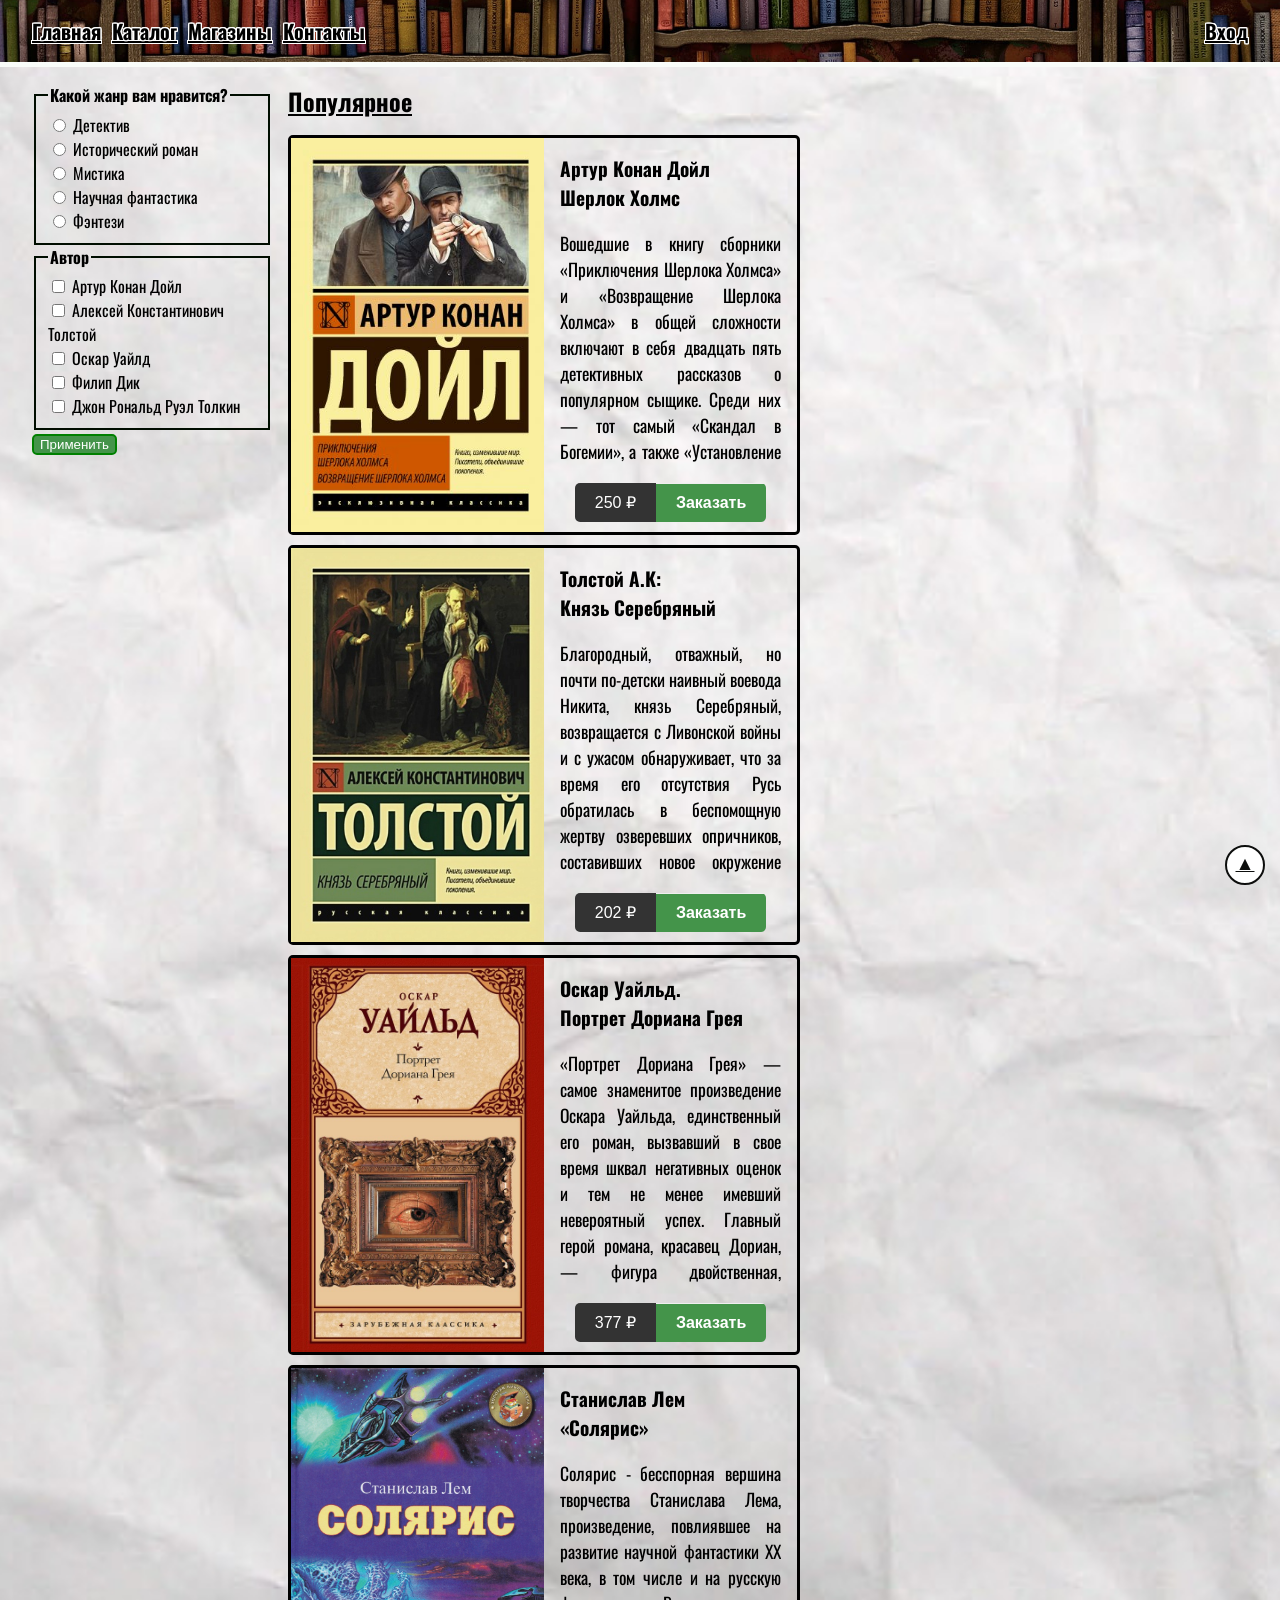
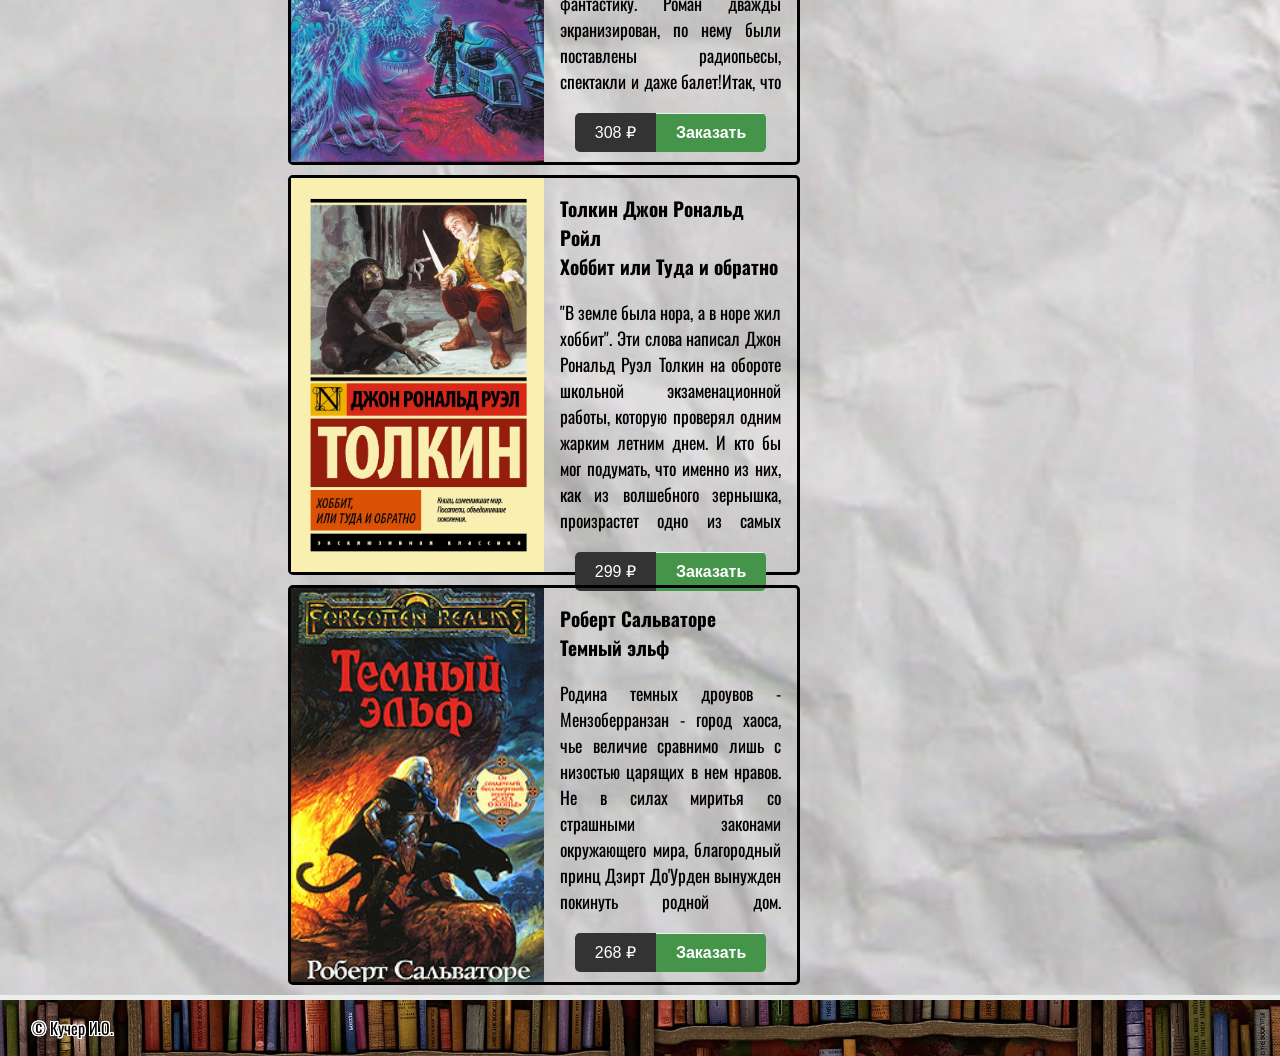
<file: lab3/catalogue.html>
<!DOCTYPE html>
<html lang="ru">

<head>
	<meta charset="UTF-8">
	<meta http-equiv="X-UA-Compatible" content="IE=edge">
	<meta name="viewport" content="width=device-width, initial-scale=1.0">
	<title>Каталог | Чтиво</title>
	<link rel="stylesheet" href="style.css">
	<link rel="stylesheet" href="print.css" media="print">
	<link href="https://fonts.googleapis.com/css2?family=Oswald:wght@300&display=swap" rel="stylesheet">
	<link rel="icon" href="images/icon.ico" type="image/x-icon">
</head>

<body id="scroll-to-top-btn">
	<header class="header text-shadow">
		<div class="container d-flex">
			<nav class="main-menu">
				<ul>
					<li><a href="index.html">Главная</a></li>
					<li><a href="catalogue.html">Каталог</a></li>
					<li><a href="stores.html">Магазины</a></li>
					<li><a href="contacts.html">Контакты</a></li>
				</ul>
			</nav>
			<div class="profile">
				<a href="login.html">Вход</a>
			</div>
		</div>
	</header>

	<main class="container d-flex">
		<aside class="sidebar">
			<form>
				<fieldset>
					<legend>Какой жанр вам нравится?</legend>
					<div>
						<input type="radio" value="genre-group1" name="genre-group" id="genre-group1">
						<label for="genre-group1">Детектив</label>
					</div>
					<div>
						<input type="radio" value="genre-group2" name="genre-group" id="genre-group2">
						<label for="genre-group2">Исторический роман</label>
					</div>
					<div>
						<input type="radio" value="genre-group3" name="genre-group" id="genre-group3">
						<label for="genre-group3">Мистика</label>
					</div>
					<div>
						<input type="radio" value="genre-group4" name="genre-group" id="genre-group4">
						<label for="genre-group4">Научная фантастика</label>
					</div>
					<div>
						<input type="radio" value="genre-group5" name="genre-group" id="genre-group5">
						<label for="genre-group5">Фэнтези</label>
					</div>
				</fieldset>
				<fieldset>
					<legend>Автор</legend>
					<div>
						<input type="checkbox" value="author1" name="author" id="author1">
						<label for="author1">Артур Конан Дойл</label>
					</div>
					<div>
						<input type="checkbox" value="author2" name="author" id="author2">
						<label for="author2">Алексей Константинович Толстой</label>
					</div>
					<div>
						<input type="checkbox" value="author3" name="author" id="author3">
						<label for="author3">Оскар Уайлд</label>
					</div>
					<div>
						<input type="checkbox" value="author4" name="author" id="author4">
						<label for="author4">Филип Дик</label>
					</div>
					<div>
						<input type="checkbox" value="author5" name="author" id="author5">
						<label for="author5">Джон Рональд Руэл Толкин</label>
					</div>
				</fieldset>
				<button class="submit" type="submit">Применить</button>
			</form>
		</aside>
		<div class="page-content">
			<h1 class="product-category-header">Популярное</h1>

			<div class="products-list">
				<div class="product-card">
					<div class="product-image">
						<img src="images/book1.jpg" alt="product">
					</div>

					<div class="product-details">
						<header>Артур Конан Дойл <br> Шерлок Холмс</header>

						<p class="information">Вошедшие в книгу сборники «Приключения Шерлока Холмса» и «Возвращение Шерлока Холмса» в общей сложности включают в себя двадцать пять детективных рассказов о популярном сыщике. Среди них — тот самый «Скандал в Богемии», а также «Установление личности», «Тайна Боскомбской долины» и другие. 
						</p>

						<div class="control">
							<button class="btn">
								<span class="price">250  &#8381;</span><span class="buy">Заказать</span>
							</button>
						</div>
					</div>
				</div>

				<div class="product-card">
					<div class="product-image">
						<img src="images/book2.jpg" alt="product">
					</div>

					<div class="product-details">
						<header>Толстой А.К: <br> Князь Серебряный </header>

						<p class="information">Благородный, отважный, но почти по-детски наивный воевода Никита, князь Серебряный, возвращается с Ливонской войны и с ужасом обнаруживает, что за время его отсутствия Русь обратилась в беспомощную жертву озверевших опричников, составивших новое окружение полубезумного параноика царя. Снова и снова пытаются порочные и злобные любимчики Иоанна Грозного волей или неволей втянуть честного князя в свои интриги — или погубить. Одновременно разворачивается драма его отношений с красавицей Еленой, вынужденной, пока Никита воевал, выйти за другого, чтобы спастись от домогательств могущественного насильника...
						</p>

						<div class="control">
							<button class="btn">
								<span class="price">202 &#8381;</span><span class="buy">Заказать</span>
							</button>
						</div>
					</div>
				</div>

				<div class="product-card">
					<div class="product-image">
						<img src="images/book3.jpg" alt="product">
					</div>

					<div class="product-details">
						<header>Оскар Уайльд. <br> Портрет Дориана Грея</header>

						<p class="information">«Портрет Дориана Грея» — самое знаменитое произведение Оскара Уайльда, единственный его роман, вызвавший в свое время шквал негативных оценок и тем не менее имевший невероятный успех.
							Главный герой романа, красавец Дориан, — фигура двойственная, неоднозначная. Тонкий эстет и романтик становится безжалостным преступником. Попытка сохранить свою необычайную красоту и молодость оборачивается провалом. Вместо героя стареет его портрет — но это не может продолжаться вечно, и смерть Дориана расставляет все по своим местам.
							Роман Оскара Уайльда продолжает быть очень актуальным и сегодня — разве погоня за вечной молодостью порой не оборачивается потерей своего истинного лица? </p>

						<div class="control">
							<button class="btn">
								<span class="price">377 &#8381;</span><span class="buy">Заказать</span>
							</button>
						</div>
					</div>
				</div>

				<div class="product-card">
					<div class="product-image">
						<img src="images/book4.jpg" alt="product">
					</div>

					<div class="product-details">
						<header>Станислав Лем <br> «Солярис»</header>

						<p class="information">
							Солярис - бесспорная вершина творчества Станислава Лема, произведение, повлиявшее на развитие научной фантастики XX века, в том числе и на русскую фантастику. Роман дважды экранизирован, по нему были поставлены радиопьесы, спектакли и даже балет!Итак, что же такое Солярис? Бескрайний мыслящий океан, преследующий непонятные человеку цели, тончайший камертон, преобразующий людские чувства в материальную форму? Воплощенный кошмар психолога или духовный целитель? Со дня публикации книги прошло больше 50 лет, а ее читатели все так же продолжают задаваться вопросами, ответы на которые невозможно получить, не заглянув в свое собственное сердце.
						</p>

						<div class="control">
							<button class="btn">
								<span class="price">308 &#8381;</span><span class="buy">Заказать</span>
							</button>
						</div>
					</div>
				</div>

				<div class="product-card">
					<div class="product-image">
						<img src="images/book5.jpg" alt="product">
					</div>

					<div class="product-details">
						<header>Толкин Джон Рональд Ройл <br> Хоббит или Туда и обратно</header>

						<p class="information">"В земле была нора, а в норе жил хоббит". Эти слова написал Джон Рональд Руэл Толкин на обороте школьной экзаменационной работы, которую проверял одним жарким летним днем. И кто бы мог подумать, что именно из них, как из волшебного зернышка, произрастет одно из самых известных произведений мировой литературы.
						</p>

						<div class="control">
							<button class="btn">
								<span class="price">299 &#8381;</span><span class="buy">Заказать</span>
							</button>
						</div>
					</div>
				</div>

				<div class="product-card">
					<div class="product-image">
						<img src="images/book6.jpg" alt="product">
					</div>

					<div class="product-details">
						<header>Роберт Сальваторе<br>Темный эльф</header>

						<p class="information">Родина темных дроувов - Мензоберранзан - город хаоса, чье величие сравнимо лишь с низостью царящих в нем нравов. Не в силах миритья со страшными законами окружающего мира, благородный принц Дзирт До'Урден вынужден покинуть родной дом. Преследуемый мстительными соплеменниками, он вместе с волшебной пантерой Гвенвивар спускается в бесконечные, полные опасностей лабиринты подземной страны. Среди монстров вечного мрака, в мире, где солнцем стал огонь преисподней, должен найти свою новую родину тот, кого назовут Темный эльф...
						</p>
						<p>

						</p>

						<div class="control">
							<button class="btn">
								<span class="price">268 &#8381;</span><span class="buy">Заказать</span>
							</button>
						</div>
					</div>
				</div>
			</div>
		</div>
		<div class="btn-color">
			<a href="#scroll-to-top-btn" class="scroll-to-top-btn">&#9650;</a>
		</div>
	</main>

	<footer class="footer text-shadow">
		<div class="container">
			&copy; Кучер И.О.
		</div>
	</footer>
</body>

</html>
</file>
<file: lab1/style.css>
body {
    margin: 0;
    font-family: 'Oswald', sans-serif;
}

.header {
    background-color: rgba(0, 0, 0, 0.75);
    color: white;
    padding: 20px 0;
    font-size: 1.2rem;
    font-weight: bold;
    background-image: url(images/background.jpg);
    background-size: cover;
}

.main-menu ul {
    list-style: none;
    margin: 0;
    padding: 0;
}

.main-menu li {
    display: inline;
    margin-right: 10px;
}

.main-menu li:last-child {
    margin-right: 0px;
}

.main-menu a {
    text-decoration: none;
    color: rgb(240, 255, 160);
}

.container {
    max-width: 75%;
    margin: 0 auto;
}

p {
    text-align: justify;
}

.footer {
    background-color: rgb(203, 136, 35);
    padding: 20px 0;
    color: white;
    background-image: url(images/background.jpg);
    background-size: cover;
}

.avatar {
    text-align: center;
    height: 250px;
    background-image: url(images/background1.jpg);
    background-repeat: no-repeat;
    background-position: center;
}

.avatar img {
    height: 100%;
}

.text-center {
    text-align: center;
}

.w-50 {
    width: 500px;
}

.mx-auto {
    margin-left: auto;
    margin-right: auto;
}

.btn {
    display: inline-block;
    text-decoration: none;
    color: black;
    border: 2px solid black;
    padding: 10px;
    border-radius: 5px;
}

.contact-me-btn {
    color: white;
    border-color: white;
}

table {
    border-collapse: separate;
}

th {
    border: 1px solid black;
}

td {
    border: 1px solid black;
}

main {
    margin-bottom: 10px;
}
</file>
<file: lab2/style.css>
body {
	margin: 0;
	font-family: 'Oswald', sans-serif;
	background-image: url(images/background.jpg);
	background-position: center;
    background-repeat: no-repeat;
	background-color: white;
	background-size: cover;
}

/* main {
	min-height: 100vh;
	width: 100%;
} */

.section1 {
	min-height: 5vh;
	width: 13.5rem;
	border-radius: 5px;
	border: 2px solid black;
	background-color: white;
	margin: 1rem;
}

.li {
	font-size: 14px;
	list-style: none;
}

.section2 {
	min-height: 77vh;
	width: 100%;
}


.fieldset1 {
	font-size: 20px;
	width: 11rem;
	height: 11.3rem;
	background-color: white;
	border-radius: 5px;
	border: 2px solid white;
}

.fieldset2 {
	font-size: 18px;
	width: 17rem;
	height: 34.3rem;
	background-color: white;
	border-radius: 5px;
	border: 2px solid black;
}

h2 {
	font-size: 18px;
	font-weight: 400;
	margin-top: 3px;
	margin-bottom: 0;
}

.flex-center {
	display: flex;
	justify-content: center;
	align-items: center;
}

.input-field input {
	border-radius: 5px;
}

.input-field2 {
	border-radius: 5px;
}

.input1 {
	width: 11rem;
}

.btn {
	background-color: burlywood;
	width: 100%;
	border-radius: 5px;
}

/* legend {
	font-size: 20px;
	font-weight: bold;
	text-align: center;
}

h1 {
	font-size: 20px;
	font-weight: 400;
	margin: 0;
} */

h1 {
	font-size: 24px;
	text-align: center;
	margin: 0;
	margin-bottom: 5px;
}

.label label{
	font-size: 15px;
}

/* .input2 {
	width: 15rem;
} */

.border-radius-black {
	border-radius: 5px;
	border: 2px solid black;
}

textarea {
	resize: none;
}
</file>
<file: lab4/style.css>
body {
	margin: 0;
	font-family: 'Oswald', sans-serif;
}

main {
	min-height: 100vh;

	display: flex;
	justify-content: center;
	align-items: center;

	background-image: url(images/background-image1.jpg);
	background-position: center;
	background-repeat: no-repeat;
	background-size: cover;
}

div {
	border-radius: 5px;
	border: 2px solid black;
	padding-left: 1rem;
	padding-right: 2rem;

	/* background-color: lightsteelblue; */
	background-image: url(images/cloud-sky.jpg);
	background-position: center;
	background-repeat: no-repeat;
	background-size: cover;

	font-size: 30px;
}

a {
	color: black;
}
</file>
<file: lab5/style.css>
body {
    margin: 0;
    background-color: #F2F5F1;
}

.header {
    background-color: #1d3557;
    color: white;
    font-size: 40px;
    padding: 20px;
    padding-left: 50px;
}

.header>nav {
    display: flex;
}

.title {
    margin-left: 20px;
}

.logo {
    max-height: 50px;
}

.container {
    max-width: 1000px;
    margin: 0 auto;
    padding: 0 20px;
}

.facts-list-item {
    margin-top: 20px;
    background-color: #d7d7d7;
}

.item-content {
    padding: 20px;
}

.item-footer {
    display: flex;
    padding: 10px;
    background-color: #1d3557;
    color: white;
    font-weight: bold;
}

.author-name {
    flex-grow: 1;
}

.upvotes {
    background-image: url('images/upvote_white.png');
    background-position: left;
    background-size: contain;
    background-repeat: no-repeat;
    padding-left: 30px;
}

.pagination-info {
    margin-top: 20px;
    font-weight: bold;
    display: flex;
}

.current-interval-info {
    margin-left: auto;
}

.per-page-btn {
    background-color: white;
    font-size: 20px;
    border: 1px solid black;
}

.pagination {
    display: flex;
    justify-content: space-between;
    margin: 40px 0;
    height: 40px;
}

.btn {
    background-color: #e63946;
    padding: 0 10px;
    font-size: 100%;
    font-weight: bold;
    color: white;
    outline: none;
    cursor: pointer;
    height: 100%;
    border: 5px solid #e63946;
    box-sizing: border-box;
}

.btn:hover {
    background-color: #F2F5F1;
    color: black;
}

.active {
    background-color: #F2F5F1;
    color: black;
}

.first-page-btn,
.last-page-btn {
    width: 250px;
}

.pages-btns>button {
    margin-right: 5px;
}

.search-form {
    margin-bottom: 0;
    display: flex;
    flex-direction: column;
    flex-grow: 1;
}

.search-field {
    flex-grow: 1;
    height: 40px;
    border: 5px solid #e63946;
    box-sizing: border-box;
    padding: 0 20px;
    font-size: 100%;
    outline: none;
}

.search-btn {
    padding: 0 20px;
    font-size: 100%;
    font-weight: bold;
    background-color: #e63946;
    border: 5px solid #e63946;
    border-left: none;
    color: white;
    outline: none;
    cursor: pointer;
    box-sizing: border-box;
    align-items: center;
    justify-items: center;
    height: 40px;
}

.search-btn:hover {
    background-color: #F2F5F1;
    color: black;
}

.search-container {
    margin-top: 40px;
    display: flex;
}

/* Выпадающий список автодополнения */

.list-auto-completion {
    border: 5px solid #e63946;
    background-color: white;
    border-top: none;
}

.list-auto-completion ul{
    list-style: none;
    padding: 0;
    margin: 0;
}

.list-auto-completion li {
    padding: 10px;
    padding-left: 20px;
}

.list-auto-completion li:hover {
    background-color: lightgrey;
}

/* Скрытые элементы */

.hidden {
    display: none;
}
</file>
<file: lab6/style.css>
.background-color-header {
  background-color: #05080d;
}

.hero {
  background-color: #eaecf0;
}

.background-color div {
	background-color: #010608;
}

.call-to-action {
  background-color: #020b12;
  color:white;
}

.heading-line {
  width: 200px;
  height: 3px;
  background-color: #ed7846;
}

i.bi{
  color: #83F3ED;
  font-size: 2rem;   
}

.technologies .row{
  background-color: #011627;
  color: #fcdbcd;;
}

.technologies .row>*{
  height: 300px;
}

.technologies .row img {
  height: 300px;
  object-fit: cover;
}

.size {
  width: 3%;
}

.footer{
  background-color: #020408;
}
</file>
<file: to-do-list/style.css>
/* если элемент стрелка влево находится в родителе To Do, то убрать */
#ToDo .bi-arrow-left {
    display: none;
}

#Done .bi-arrow-right {
    display: none;
}

.actions {
    visibility: hidden;
}

/* при наведении курсора на элемент списка, отображаются действия */
.list-group-item:hover .actions {
    visibility: visible;
}
</file>
<file: webdev-exam-2023-1-k1odg/styles/main.css>
/* Цветовая схема */
color {
	/* Салатный */
	color: #7fff00;

	/* Серый */
	color: lightgrey;

	/* Желто-коричневый */
	color: #b79400;
    
    /* Палевый */
    color: #f0dc82;

    /* Красный */
    color: red;

	/* Лаймовый */
	color: navy;

	/* Коричневый */
	color: #964b00;
    color: brown
}

/* Bootstrap Box-sizing */
.selector-for-some-widget { 
	box-sizing: content-box;
}

/* Цвет потолка сайта */
.header-color {
	background-color: #f0dc82;
	border-top: solid 5px lightgrey;
	border-bottom: solid 2px lightgrey;
}

/* Цвет подвала сайта */
.footer-color {
	background-color: #f0dc82;
	border-top: solid 2px lightgrey;
	border-bottom: solid 5px lightgrey;
}

/* Блок с изображением и описанием компании. */
.info-section {
	background-color: #f0dc82;
	border-top: solid 2px lightgrey;
	border-bottom: solid 2px lightgrey;
}

/* Блок с информацией о достоинствах вашей компании (структура этого блока
выбирается по усмотрению студента, однако обязательным условием является
использование Bootstrap Grid System). */
.advantage-section {
	background-color: navy;
	border-top: solid 2px lightgrey;
	border-bottom: solid 2px lightgrey;
	color: whitesmoke;
}

/* Размер иконок бутстрап в секции */
.bi-font-size {
	font-size: 3rem;
	color: red;
}

/* Блок с данными о пешеходных маршрутах города Москвы, предоставляющий
возможность выбрать один из маршрутов для последующего заказа услуг гида. */
.routes-section {
	background-color: navy;
	border-top: solid 2px lightgrey;
	border-bottom: solid 2px lightgrey;
}

/* Cекция гидов на выбранном маршруте. */
.search-gid-to-rout {
	background-color: navy;
	border-top: solid 2px lightgrey;
	border-bottom: solid 2px lightgrey;
}

/* ======================================== */

input[type=date] {
    font-size: 15px;
}

body {
    min-height: 100vh;
    display: flex;
    flex-direction: column;
    background-color: lightgrey;
}

.alert-container {
    width: 100%;
    padding: 0 15px;
    position: fixed;
    z-index: 10000;
    top: 20px;
}

.logo {
    height: 120px;
    width: 120px;
}

.icon {
    height: 65px;
    width: 65px;
}

.header *,
.hero,
.list-of-walking-routes,
.list-of-walking-routes .pagination *,
.advantages h2,
.list-of-guides {
    color: white;
}

/* секция доступных пешеходных маршрутов */
.list-of-walking-routes .container {
    background-color: brown;
    padding: 20px 20px;
	border: 2px solid red;
}

.search-field {
    width: 100%;
}

/* оформление таблицы доступных пешеходных маршрутов */
.table-walking-routes .row {
    padding: 5px;
}

.table-walking-routes .row .choose-btn {
    height: 100%;
    padding: 5px;
    border-collapse: collapse;
    border: 2px solid gray;
}

.table-walking-routes .row>*>* {
    height: 100%;
    max-height: 250px;
    overflow-x: hidden;
    overflow-y: visible;
    padding: 5px;
    padding-left: 10px;
    padding-right: 40px;
    border-collapse: collapse;
    border: 2px solid gray;
}

.table-walking-routes .row .choose {
    overflow: visible;
}

.list-of-walking-routes .search-field {
    padding: 5px 15px;
}

.pagination-bar .pagination {
    gap: 5px;
}

.pagination-bar .pagination a {
    height: 100%;
    background-color: navy;
    border: 3px solid gray;
    
}

.pagination-bar .pagination a.active {
    background-color: greenyellow;
}

.pagination .page-link {
    background-color: rgba(0, 0, 0, 0.3) !important;
}

.pagination .active {
    background-color: rgba(0, 0, 0, 0.7) !important;
}

/* секция гидов */
.list-of-guides .container {
    background-color: brown;
    padding: 20px 20px;
	border: 2px solid red;
}

.list-of-guides .experience-from-to>* {
    padding: 5px 15px;
}

/* оформление таблицы, содержащую информацию о гидах */
.table-guides .row>* {
    padding: 5px;
}

.table-guides .row .choose-btn {
    height: 100%;
    padding: 5px;
    border-collapse: collapse;
    border: 2px solid gray;
}

.table-guides .row>*>* {
    height: 100%;
    width: 100%;
    max-height: 250px;
    overflow-x: hidden;
    overflow-y: visible;
    padding: 5px 20px;
    border-collapse: collapse;
    border: 2px solid gray;
}

.table-guides .row .choose {
    overflow: visible;
}

/* общие стили */
.white-square-with-rounded-edges {
    background-color: brown;
    padding: 5px;
    margin: 5px;
}

a.button {
    color: white;
    text-decoration: none;
    padding: 10px;
    background-color: red;
    border: 2px solid gray;
}

button.button {
    color: white;
    text-decoration: none;
    padding: 10px;
    background-color: red;
    border: 2px solid gray;
}

/* стили для модального окна */
.modal-content {
    background-color: #f0dc82;
}

.modal-body {
    min-height: 300px;
}

#route-name {
    min-height: 100px;
}
</file>
<file: lab4/calc/style.css>
* {
    box-sizing: border-box;
}

body {
	margin: 0;

	background-image: url(images/fon-rabochego-stola.jpg);
    background-position: center;
	background-repeat: no-repeat;
	background-size: cover;
}

header {
	font-family: 'Oswald', sans-serif;

    min-height: 5vh;
}

.div-header {
    background-color: bisque;


    width: 172px;

    padding-left: 5px;
    padding-right: 5px;
    padding-top: 1px;
    padding-bottom: 3px;

    border: 3px solid brown;
    border-radius: 15px;

    margin: 5px;
}

.a-class {
    font-size: 18px;
    color: black;
    text-decoration: none;
}

main {
	font-family: 'Orbitron', sans-serif;
	font-family: 'Prompt', sans-serif;

    min-height: 93vh;
    display: flex;
    justify-content: center;
    align-items: center;
}

.calc {
	width: 450px;
    height: 390px;

	background-color: cadetblue;
	border-radius: 25px;
    border: 3px solid whitesmoke;

	
	padding: 5px;
}

/* вывод результатов */
.display {
	
	margin: 5px;
	
	padding-top: 7px;
	padding-right: 7px;

	border-bottom: 1px solid black;
}

form {
	text-align: center;
}

input {
	text-align: right;
	font-size: 2.13rem;
	background-color: rgb(246, 242, 241);
}

.buttons {
	display: flex;
}

.key-style button {
	height: 70px;
	width: 70px;
	border-radius: 100%;
	border-color: white;
	background-color: lightgray;
	/* font-weight: bold; */

	margin-top: 3px;
	margin-bottom: 3px;
	
	font-size: 32px;
}

.digits {
	flex-grow: 3;
	padding-left: 15px;
	padding-right: 10px;
	border-right: 1px solid black;
}

.other {
	flex-grow: 2;
	padding-left: 15px;
}
</file>
<file: lab4/tic-tac-toe/style.css>
* {
    box-sizing: border-box;
}

body {
	margin: 0;
	font-family: 'Oswald', sans-serif;

    background-image: url(images/game-back.jpg);
    background-position: center;
	background-repeat: no-repeat;
	background-size: cover;
}

header {
    min-height: 5vh;
}

.div-header {
    background-color: bisque;

    width: 172px;

    padding-left: 5px;
    padding-right: 5px;
    padding-top: 1px;
    padding-bottom: 3px;

    border: 3px solid palevioletred;
    border-radius: 15px;

    margin: 5px;
}

.a-class {
    font-size: 18px;
    color: black;
    text-decoration: none;
}

main {
    min-height: 93vh;
    display: flex;
    justify-content: center;
    align-items: center;
}

#game{
    width: 420px;
    height: 480px;
    text-align: center;
    background-image: url(images/game.jpg);
    background-position: center;
	background-repeat: no-repeat;
	background-size: cover;

    border-radius: 25px;
    border: 3px solid whitesmoke;
}

/* игровое поле */

#board{
    width: 300px;
    height: 300px;
    margin: 10px auto;
}

.game-name h1{
    margin-bottom: 0;
}

.space{
height: 3.1rem;
border-top: 1px solid white;
border-bottom: 1px solid white;

}

.cell{
    border: 2px solid black;
    float: left;
    width: 100px;
    height: 100px;
    font-size: 70px;

    text-align: center;
    vertical-align: middle;
    line-height: 85px;
}

.msg {
    padding: 10px;
    margin-bottom: 10px;
    border: 2px solid transparent;
}

.success {
    background-color: lightgreen;
    color: darkgreen;
    border-color: darkgreen;
}

.danger {
    background-color: lightcoral;
    color: darkred;
    border-color: darkred;
}

.new-game-btn{
    background-color: palevioletred;
    border-radius: 5px;
    border: 2px solid black;
}
</file>
<file: lab3/style.css>
*, *::before, *::after {
	box-sizing: border-box;
}

body{
	margin: 0;
	min-height: 100vh;
	position: relative;
	font-family: 'Oswald', sans-serif;
	background-image: url(images/back.jpg);
	background-position: center;
	background-repeat: no-repeat;
	background-size: cover;
}

body::after {
	content: "";
	display: block;
	height: 55px;
}

.header {
	padding: 1rem 0;
	border-bottom: 5px solid rgb(249, 252, 249);
	position: sticky;
	top: 0;
	background-image: url(images/wall.fin.jpg);
	background-position: center;
    background-repeat: no-repeat;
	background-size: cover;
}

.text-shadow {
		text-shadow: 
		-0   -1px 0   #FFFFFF,
		0   -1px 0   #FFFFFF,
		-0    1px 0   #FFFFFF,
		0    1px 0   #FFFFFF,
		-1px -0   0   #FFFFFF,
		1px -0   0   #FFFFFF,
		-1px  0   0   #FFFFFF,
		1px  0   0   #FFFFFF,
		-1px -1px 0   #FFFFFF,
		1px -1px 0   #FFFFFF,
		-1px  1px 0   #FFFFFF,
		1px  1px 0   #FFFFFF,
		-1px -1px 0   #FFFFFF,
		1px -1px 0   #FFFFFF,
		-1px  1px 0   #FFFFFF,
		1px  1px 0   #FFFFFF;
}


.container {
	max-width: 95%;
	margin: 0 auto;
}

.clearfix::after {
	content: "";
	display: block;
	clear: both;
}

.main-menu {
	flex-grow: 1;
}

.main-menu ul {
	list-style: none;
	padding: 0;
	margin: 0;
}

.main-menu ul li {
	display: inline;
}

.sidebar {
	padding: 1rem 0;
	width: 15rem;
	flex-shrink: 0;
}

.page-content {
	padding: 1rem;
}

.product-category-header {
	margin-top: 0;
}

.product-card {
	display: flex;
	height: 25rem;
	width: 32rem;
	border: 3px solid black;
	border-radius: 5px;
}

.product-image {
	flex-basis: 50%;
	height: 100%;
}

.product-image img {
	width: 100%;
	height: 100%;
	object-fit: cover;
}

.product-details {
	flex-basis: 50%;
	height: 100%;
	padding: 1rem;
}

.product-details header {
	font-weight: bold;
	font-size: 1.2rem;
}

.product-details .information {
	text-align: justify;
	font-size: 1.1rem;
	height: 65%;
	overflow: auto;
}

.control {
	text-align: center;
}

.control .btn {
	font-size: 1rem;
	color: white;
	border-radius: 5px;
	border: none;
	outline: none;
	padding: 0;
	overflow: hidden;
}

.control .btn span {
	padding: 0.625rem 1.25rem;
	display: inline-block;
}

.control .price {
	background-color: #333;
}

.control .buy {
	background-color: #44944A;
	font-weight: bold;
}

.footer {
	padding: 1rem 0;
	border-top: 5px solid rgb(236, 240, 236);
	position: absolute;
	bottom: 0;
	width: 100%;
	background-image: url(images/wall.fin.jpg);
	background-position: center;
    background-repeat: no-repeat;
	background-size: cover;
	font-size: 16px;
}

.scroll-to-top-btn {
	text-align: center;
	position: fixed;
	bottom: 15px;
	right: 15px;
	z-index: 1;
	display: block;
	width: 40px;
	height: 40px;
	border-radius: 50%;
	border: 2px solid rgb(13, 14, 13);
	outline: none;
	color: rgb(13, 14, 13);
	font-size: 1.2rem;
}

.btn-color a {
	background-color: white;
}

.d-flex {
	display: flex;
}

.products-list {
	display: flex;
	flex-wrap: wrap;
	gap: 0.625rem;
}

@media all and (max-width: 768px) {
	
	.main-menu ul {
		display: flex;
		flex-direction: column;
		align-items: center;
	}
	
	.profile {
		display: flex;
		flex-direction: column;
		align-items: center;
	}

	.header .container {
		flex-direction: column;
	}

	main {
		flex-direction: column;
		align-items: center;
	}

	.header {
		position: static;
	}

	.product-card {
		flex-direction: column;
		width: 95%;
		max-width: 350px;
		height: auto;
	}

	.product-details .information {
		height: auto;
	}

	.image-index768 {
		max-width: 90%;
		max-height: 50%;
		object-fit: cover;
		border: solid 3px black;
	}

	.warp-index {
		flex-wrap: wrap;
	}

	.figure-center {
		text-align: center;
		margin-right: 0;
		margin-left: 0;
	}

	.info-index768 {
		font-size: 20px;
		text-align: justify;
		margin-top: 0;
		padding-right: 2.5rem;
		padding-left: 2.5rem;
	}

	.image-contacts768 {
		max-width: 50%;
		object-fit: cover;
		border: solid 3px black;
		margin-bottom: 1rem;
	}

	.map768 {
		max-width: 90%;
	}
}

h1 {
	font-size: 24px;
	text-decoration: underline;
}

li {
	margin-right: 7px;
}

fieldset {
	border: solid 2px rgb(0, 13, 0);
}

.submit {
	background-color: #44944A;
	color: white;
	border-radius: 5px;
	border: solid 2px green;
}

a {
	color: black;
	font-size: 20px;
	font-weight: bold;
}

.container-index {
	display: flex;
}

@media all and (min-width: 769px) {
	.image-index {
		height: 450px;
		border: solid 3px black;
	}

	.info-index {
		font-size: 20px;
		text-align: justify;
		margin-top: 3rem;
		padding-right: 2.5rem;
		width: 780px;
	}

	.image-contacts {
		height: 350px;
		border: solid 3px black;
		margin-bottom: 1rem;
	}

	.map {
		height: 450px;
	}
}

.h1-index {
	text-align: center;
	font-size: 24px;
	text-decoration: underline;
}

.h1-contacts {
	text-align: center;
		font-size: 24px;
		text-decoration: underline;
	}

.h2-contacts h2 {
	text-align: center;
	font-size: 20px;
	margin-bottom: 0;
}

.ul-li-contacts ul{
	font-size: 18px;
	list-style-type: none;
	padding-left: 0;
	margin-top: 0;
	text-align: center;
}

.container-contacts {
	display: flex;
	flex-wrap: wrap;
	justify-content: center;
}

.div-margin div {
	margin-right: 1.5rem;
	margin-left: 1.5rem;
}


.flex-center {
	display: flex;
	justify-content: center;
	align-items: center;
	
}

.section2 {
	min-height: 77vh;
	width: 100%;
}

.fieldset1 {
	font-size: 18px;
	border-radius: 5px;
	background-position: center;
	background-repeat: no-repeat;
	background-size: cover;
	margin-top: 1rem;
	margin-bottom: 1rem;
}

.input1 {
	width: 11rem;
}

.input-field input {
	border-radius: 5px;
	border-color: rgb(0, 5, 0);
}

.btn1 {
	width: 100%;
	border-radius: 5px;
}

.container-stores {
	display: flex;
	flex-wrap: wrap;
	justify-content: center;
}

.h1-stores {
	text-align: center;
	font-size: 24px;
	text-decoration: underline;
	margin-right: 1rem;
	margin-left: 1rem;
}

.p-stores p {
	width: 200px;
}

.figure-stores {
	margin-top: 0;
	margin-bottom: 0;
}

legend {
	font-weight: bold;
}
</file>
<file: lab3/print.css>
@media print {
	.sidebar,
	.header,
	.footer,
	.scroll-to-top-btn,
	.image-index,
	.image-cat {
		display: none;
	}

	.products-list {
		justify-content: center;
		filter: grayscale(100%);
	}

	.product-category-header {
		text-align: center;
	}

	.control .btn {
		border: 1px solid black;
		color: black;
	}

	.product-card {
		border: 1px solid black;
	}

	.mapgreen {
		height: 400px;
		filter: grayscale(100%);
	}

	.p-stores p {
		width: 100%;
	}

	.product-image img {
		width: 33%;
	}
} 

@page {
	margin: 10mm 10mm 10mm 20mm;
}
</file>
